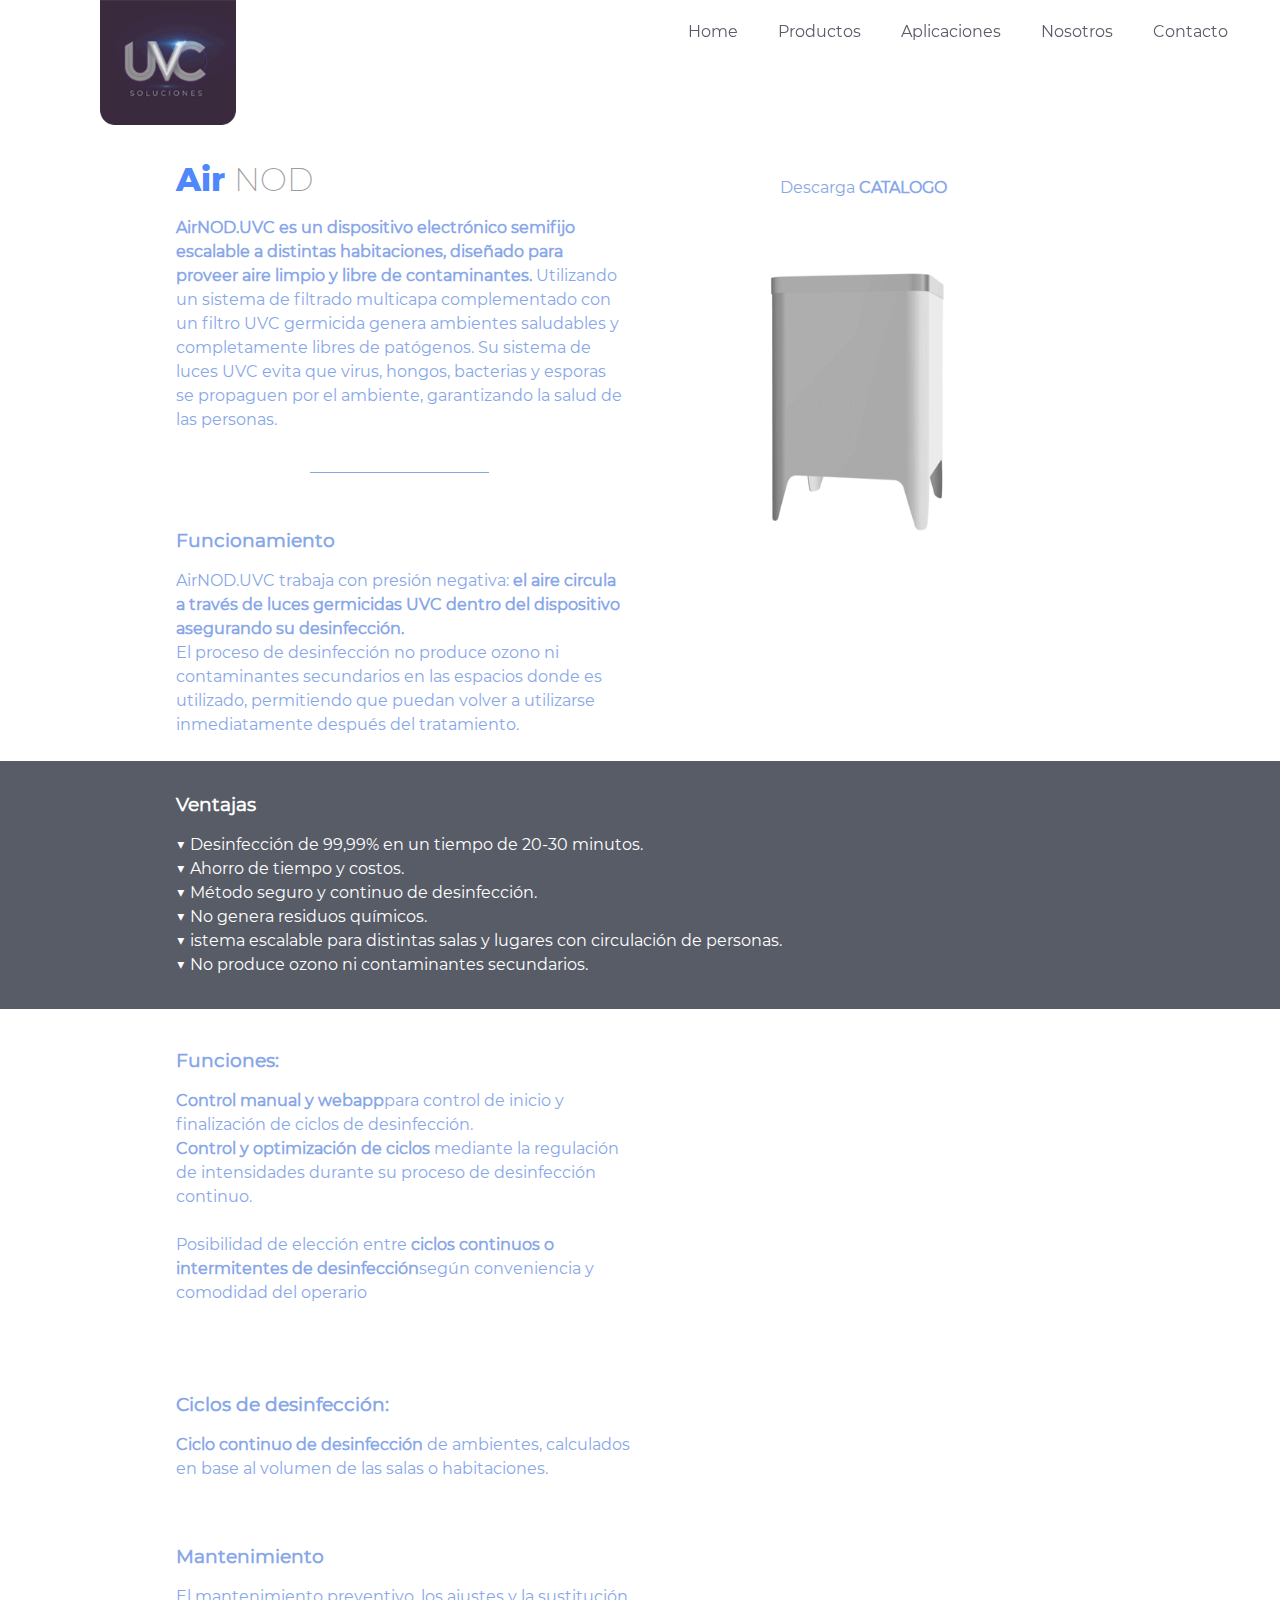
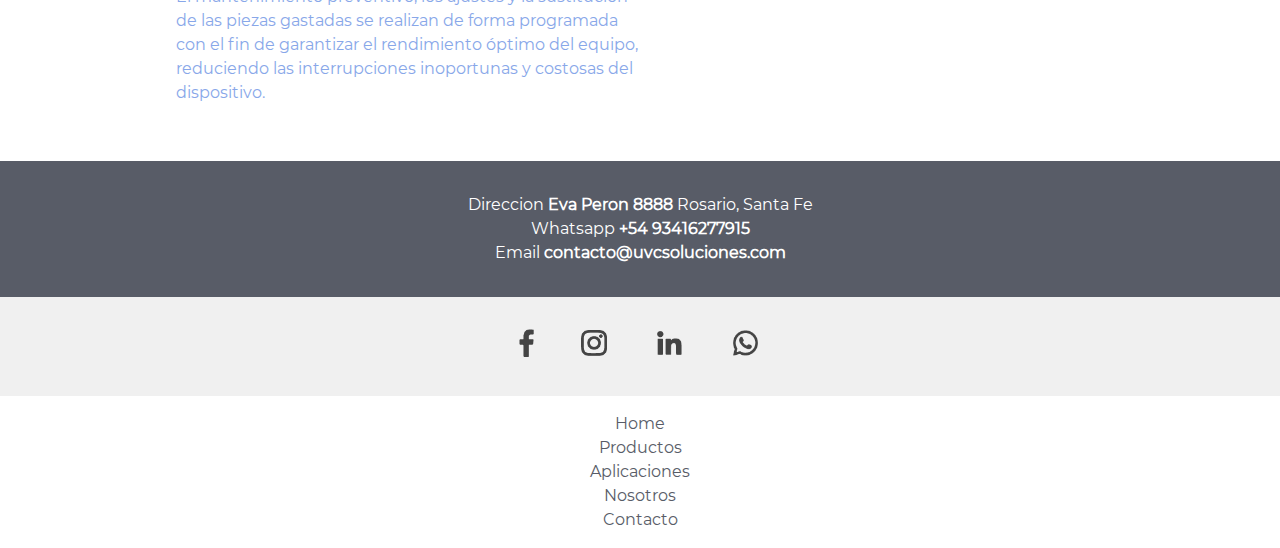
<file: airnod.html>
<!DOCTYPE html>
<html lang="es">

<head>
    <meta charset="UTF-8">
    <meta name="viewport" content="width=device-width, initial-scale=1.0">
    <link rel="stylesheet" href="assets/scss/style.css">
    <link rel="shortcut icon" href="assets/img/favicon.png" type="image/x-icon">
    <title>UVC Soluciones</title>
</head>

<body id="darpas">
    <!-- Logo -->
    <div class="logo-menu-fixed">
        <img src="assets/img/logo.png" alt="uvc soluciones">
    </div>
    <!-- Logo -->


    <!-- Menu -->
    <nav id="menu">
        <input class="menu-btn" type="checkbox" id="menu-btn" />
        <label class="menu-icon" for="menu-btn"><span class="navicon"></span></label>
        <ul class="menu">
            <span id="logo-menu">
                <img src="assets/img/logo.png" alt="uvc soluciones">
            </span>
            <li class="hvr-underline-from-center"><a class="text-gray-dark" href="/">Home</a></li>
            <li class="hvr-underline-from-center"><a class="text-gray-dark" href="/#productos">Productos</a></li>
            <li class="hvr-underline-from-center"><a class="text-gray-dark" href="/#aplicaciones">Aplicaciones</a></li>
            <li class="hvr-underline-from-center"><a class="text-gray-dark" href="/#nosotros">Nosotros</a></li>
            <li class="hvr-underline-from-center"><a class="text-gray-dark" href="/#contacto">Contacto</a></li>
        </ul>
    </nav>
    <!-- Menu -->

    <main class="py-4">
        <section id="productos">
            <!-- Producto darpas -->
            <article class="bg-white slide-in-bottom">
                <div id="imagen" class="py-3">
                    <a href="assets/catalogos/Catalogo_Air_NOD_.pdf" class="mt-1" target="_blank">Descarga
                        <strong>CATALOGO</strong></a>
                    <img src="assets/img/productos/Air_NOD.gif" alt="producto">
                </div>
                <!-- Caracteristicas -->
                <div class="text-left">
                    <h2 class="py-3">Air <span>NOD</span></h2>
                    <p><strong>AirNOD.UVC es un dispositivo electrónico semifijo escalable a
                            distintas habitaciones, diseñado para proveer aire limpio y libre
                            de contaminantes.</strong> Utilizando un sistema de filtrado multicapa
                        complementado con un filtro UVC germicida genera
                        ambientes saludables y completamente libres de patógenos.

                        Su sistema de luces UVC evita que virus, hongos, bacterias
                        y esporas se propaguen por el ambiente, garantizando la
                        salud de las personas.</p>
                    <br>

                    <hr>
                    <!-- Funcionamiento  -->
                    <div class="py-3">
                        <h3 class="py-2">Funcionamiento</h3>
                        <p>AirNOD.UVC trabaja con presión negativa: <strong>el aire circula a
                                través de luces germicidas UVC dentro del dispositivo asegurando
                                su desinfección.</strong></p>

                        <p>El proceso de desinfección no produce ozono ni contaminantes
                            secundarios en las espacios donde es utilizado, permitiendo que
                            puedan volver a utilizarse inmediatamente después
                            del tratamiento.
                        </p>

                    </div>
                </div>
            </article>
            <!-- Ventajas  -->
            <div id="ventajas">
                <h3 class="pb-2">Ventajas</h3>
                <ul>
                    <li>▼ Desinfección de 99,99% en un tiempo de 20-30 minutos.</li>
                    <li>▼ Ahorro de tiempo y costos.</li>
                    <li>▼ Método seguro y continuo de desinfección.</li>
                    <li>▼ No genera residuos químicos.</li>
                    <li>▼ istema escalable para distintas salas y lugares con circulación
                        de personas. </li>
                    <li>▼ No produce ozono ni contaminantes secundarios.</li>
                </ul>
            </div>
            <article class="bg-white">
                <!-- Funciones  -->
                <div class="text-left py-3">
                    <h3 class="py-2">Funciones:</h3>
                    <p><strong>Control manual y webapp</strong>para control de inicio y finalización
                        de ciclos de desinfección.
                        <br>
                    <p><strong>Control y optimización de ciclos </strong>mediante la regulación de
                        intensidades durante su proceso de desinfección continuo.
                    </p>
                    <br>
                    <p>Posibilidad de elección entre <strong>ciclos continuos o intermitentes
                            de desinfección</strong>según conveniencia y comodidad del operario</p>
                    <br>

                </div>
                <!-- Ciclos  -->
            </article>
            <article class="bg-white">
                <div class="text-left py-3">
                    <h3 class="py-2">Ciclos de desinfección:</h3>
                    <p><strong>Ciclo continuo de desinfección</strong> de ambientes, calculados
                        en base al volumen de las salas o habitaciones.</p>
                </div>
            </article>
            <article class="bg-white">
                <!-- Mantenimiento  -->
                <div class="text-left py-3">
                    <h3 class="py-2">Mantenimiento</h3>
                    <p>El mantenimiento preventivo, los ajustes y la sustitución de las
                        piezas gastadas se realizan de forma programada con el fin de
                        garantizar el rendimiento óptimo del equipo, reduciendo
                        las interrupciones inoportunas y costosas del dispositivo.
                    </p>
                </div>
            </article>
        </section>
    </main>
    <footer>
        <!-- Datos de la empresa  -->
        <div class="text-white">
            <p>Direccion <strong>Eva Peron 8888</strong> Rosario, Santa Fe</p>
            <p>Whatsapp <strong>+54 93416277915</strong></p>
            <p>Email <strong>contacto@uvcsoluciones.com</strong></p>
        </div>
        <!-- Datos de la empresa  -->
        </div>
        <!-- Redes sociales -->
        <div id="redes">
            <a href=" https://www.facebook.com/UVC-Soluciones-113861390359320/" target="_blank">
                <img src="assets/img/redes/facebook.png" alt="Facebook">
            </a>
            <a href="https://www.instagram.com/uvc_soluciones/" target="_blank">
                <img src="assets/img/redes/instagram.png" alt="Instagram">
            </a>
            <a href="https://www.linkedin.com/company/uvc-soluciones" target="_blank">
                <img src="assets/img/redes/linkedin.png" alt="Linkedin">
            </a>
            <a href="wa.link/ckor4w" target="_blank">
                <img src="assets/img/redes/whatsapp.png" alt="Whatsapp">
            </a>
        </div>
        <!-- Redes sociales -->

        <!-- Menu footer  -->
        <nav>
            <ul id="menuFooter">
                <li><a href="/">Home</a></li>
                <li><a href="/#productos">Productos</a></li>
                <li><a href="/#aplicaciones">Aplicaciones</a></li>
                <li><a href="/#nosotros">Nosotros</a></li>
                <li><a href="/#contacto">Contacto</a></li>
            </ul>
        </nav>
        <!-- Menu footer  -->
    </footer>
</body>

</html>
</file>
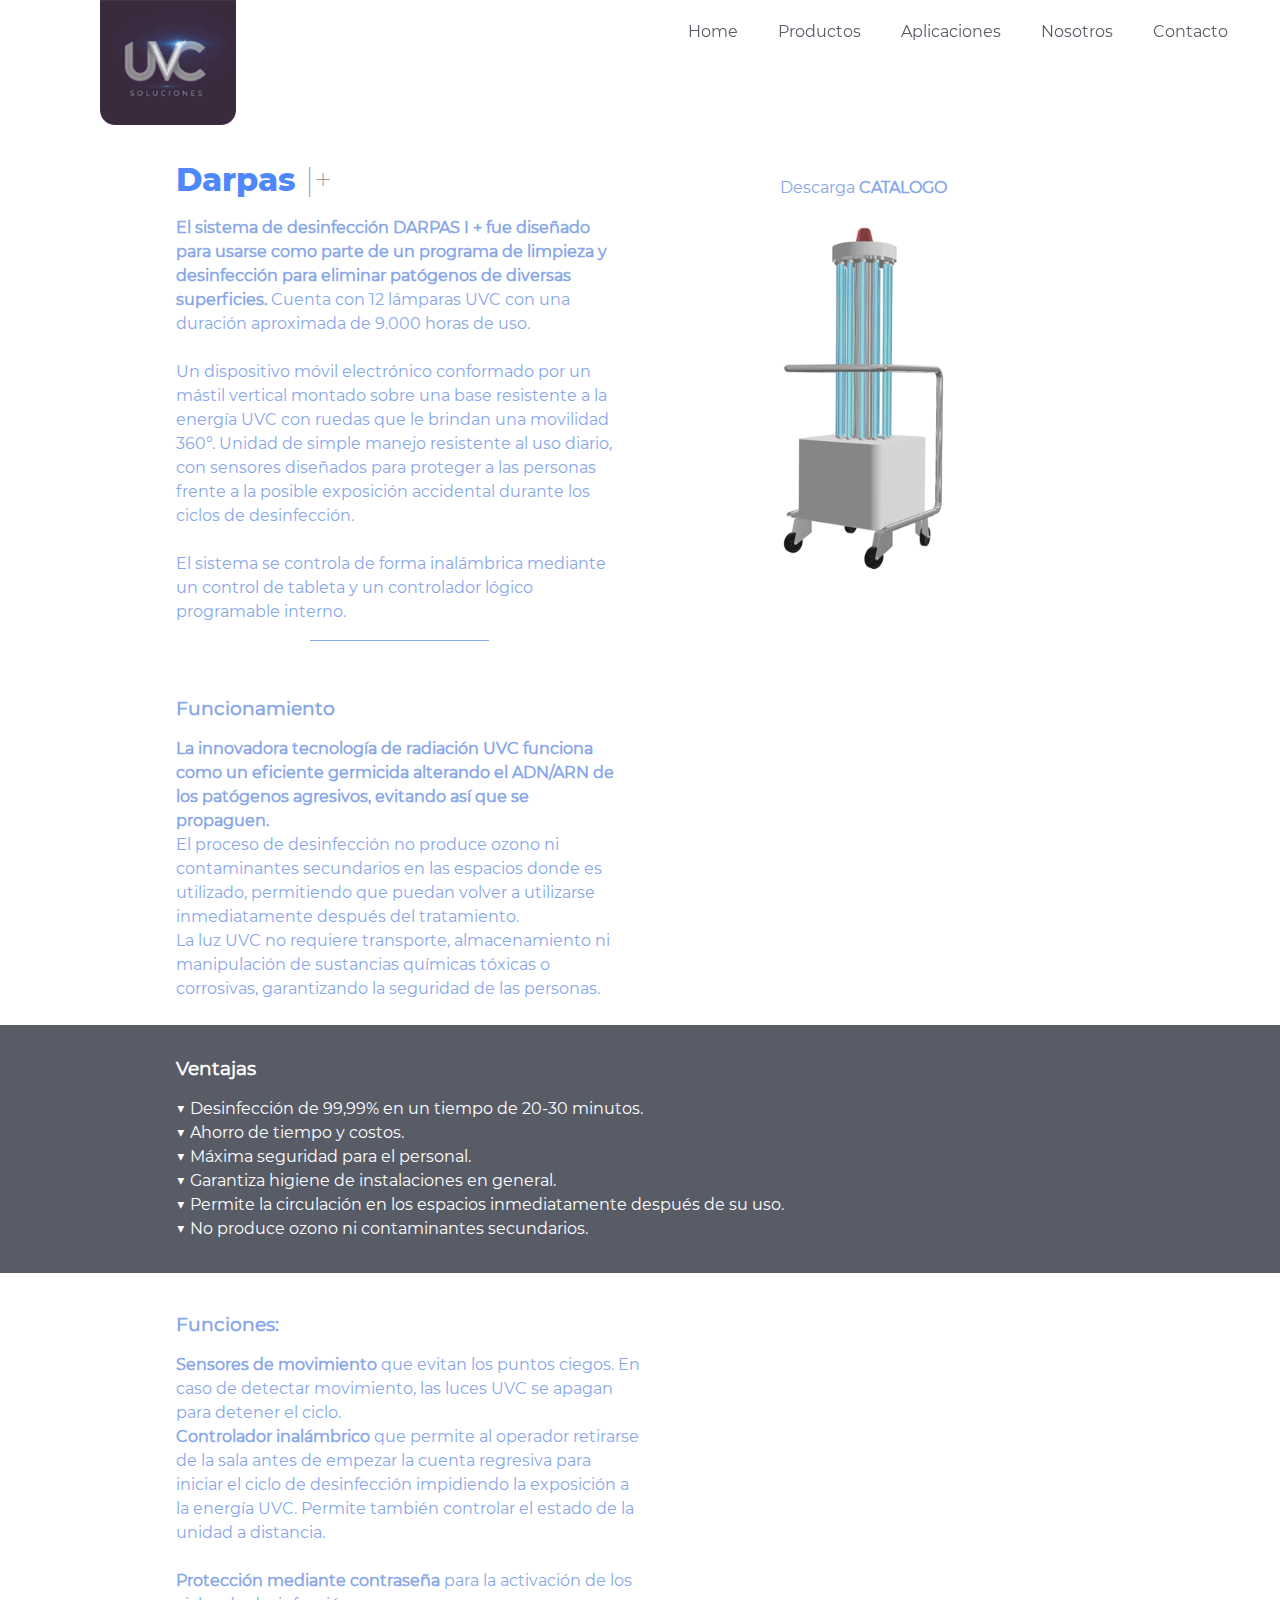
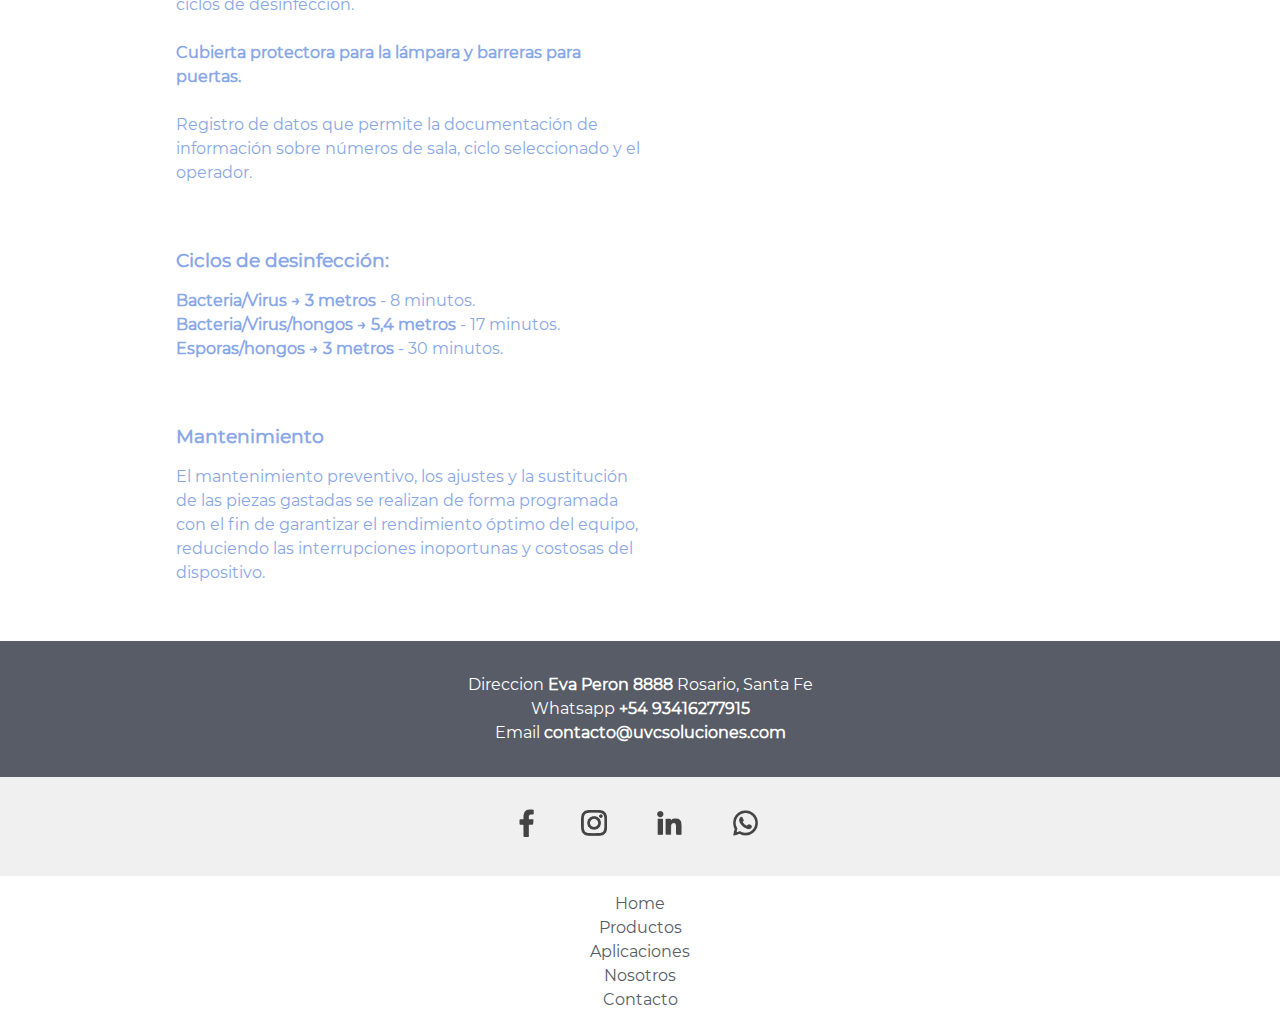
<file: darpas.html>
<!DOCTYPE html>
<html lang="es">

<head>
    <meta charset="UTF-8">
    <meta name="viewport" content="width=device-width, initial-scale=1.0">
    <link rel="stylesheet" href="assets/scss/style.css">
    <link rel="shortcut icon" href="assets/img/favicon.png" type="image/x-icon">
    <title>UVC Soluciones</title>
</head>

<body id="darpas">
    <!-- Logo -->
    <div class="logo-menu-fixed">
        <img src="assets/img/logo.png" alt="uvc soluciones">
    </div>
    <!-- Logo -->


    <!-- Menu -->
    <nav id="menu">
        <input class="menu-btn" type="checkbox" id="menu-btn" />
        <label class="menu-icon" for="menu-btn"><span class="navicon"></span></label>
        <ul class="menu">
            <span id="logo-menu">
                <img src="assets/img/logo.png" alt="uvc soluciones">
            </span>
            <li class="hvr-underline-from-center"><a class="text-gray-dark" href="/">Home</a></li>
            <li class="hvr-underline-from-center"><a class="text-gray-dark" href="/#productos">Productos</a></li>
            <li class="hvr-underline-from-center"><a class="text-gray-dark" href="/#aplicaciones">Aplicaciones</a></li>
            <li class="hvr-underline-from-center"><a class="text-gray-dark" href="/#nosotros">Nosotros</a></li>
            <li class="hvr-underline-from-center"><a class="text-gray-dark" href="/#contacto">Contacto</a></li>
        </ul>
    </nav>
    <!-- Menu -->

    <main class="py-4">
        <section id="productos">
            <!-- Producto darpas -->
            <article class="bg-white slide-in-bottom">
                <div id="imagen" class="py-3">
                    <a href="assets/catalogos/Catalogo_Darpas_I+_.pdf" class="mt-1" target="_blank">Descarga
                        <strong>CATALOGO</strong></a>
                    <img src="assets/img/productos/Darpas_I+_.gif" alt="producto">
                </div>
                <!-- Caracteristicas -->
                <div class="text-left">
                    <h2 class="py-3">Darpas <span>|+</span></h2>
                    <p><strong>El sistema de desinfección DARPAS I + fue diseñado para
                            usarse como parte de un programa de limpieza y desinfección
                            para eliminar patógenos de diversas superficies.</strong> Cuenta con 12
                        lámparas UVC con una duración aproximada de 9.000 horas de uso.</p>
                    <br>
                    <p>Un dispositivo móvil electrónico conformado por un mástil
                        vertical montado sobre una base resistente a la energía UVC
                        con ruedas que le brindan una movilidad 360°. Unidad de simple
                        manejo resistente al uso diario, con sensores diseñados para
                        proteger a las personas frente a la posible exposición accidental
                        durante los ciclos de desinfección.</p>
                    <br>
                    <p>El sistema se controla de forma inalámbrica mediante un control
                        de tableta y un controlador lógico programable interno.
                    </p>
                    <hr>
                    <!-- Funcionamiento  -->
                    <div class="py-3">
                        <h3 class="py-2">Funcionamiento</h3>
                        <p><strong>La innovadora tecnología de radiación UVC funciona como un
                                eficiente germicida alterando el ADN/ARN de los patógenos
                                agresivos, evitando así que se propaguen.</strong></p>

                        <p>El proceso de desinfección no produce ozono ni contaminantes
                            secundarios en las espacios donde es utilizado, permitiendo que
                            puedan volver a utilizarse inmediatamente después del
                            tratamiento.</p>

                        <p>La luz UVC no requiere transporte, almacenamiento ni manipulación
                            de sustancias químicas tóxicas o corrosivas, garantizando la
                            seguridad de las personas.</p>
                    </div>
                </div>
            </article>
            <!-- Ventajas  -->
            <div id="ventajas">
                <h3 class="pb-2">Ventajas</h3>
                <ul>
                    <li>▼ Desinfección de 99,99% en un tiempo de 20-30 minutos.</li>
                    <li>▼ Ahorro de tiempo y costos.</li>
                    <li>▼ Máxima seguridad para el personal.</li>
                    <li>▼ Garantiza higiene de instalaciones en general.</li>
                    <li>▼ Permite la circulación en los espacios inmediatamente
                        después de su uso.</li>
                    <li>▼ No produce ozono ni contaminantes secundarios.</li>
                </ul>
            </div>
            <article class="bg-white">
                <!-- Funciones  -->
                <div class="text-left py-3">
                    <h3 class="py-2">Funciones:</h3>
                    <p><strong>Sensores de movimiento</strong> que evitan los puntos ciegos.
                        En caso de detectar movimiento, las luces UVC se apagan
                        para detener el ciclo.
                        <br>
                    <p><strong>Controlador inalámbrico</strong> que permite al operador retirarse de la
                        sala antes de empezar la cuenta regresiva para iniciar el ciclo
                        de desinfección impidiendo la exposición a la energía UVC.
                        Permite también controlar el estado de la unidad a distancia.</p>
                    <br>
                    <p><strong>Protección mediante contraseña</strong> para la activación de los ciclos
                        de desinfección.</p>
                    <br>
                    <p><strong>Cubierta protectora para la lámpara y barreras para puertas.</strong></p>
                    <br>
                    <p>Registro de datos que permite la documentación de información
                        sobre números de sala, ciclo seleccionado y el operador.</p>
                </div>
                <!-- Ciclos  -->
            </article>
            <article class="bg-white">
                <div class="text-left py-3">
                    <h3 class="py-2">Ciclos de desinfección:</h3>
                    <p><strong>Bacteria/Virus → 3 metros</strong> - 8 minutos.</p>
                    <p><strong>Bacteria/Virus/hongos → 5,4 metros</strong> - 17 minutos.</p>
                    <p><strong>Esporas/hongos → 3 metros</strong> - 30 minutos.</p>
                </div>
            </article>
            <article class="bg-white">
                <!-- Mantenimiento  -->
                <div class="text-left py-3">
                    <h3 class="py-2">Mantenimiento</h3>
                    <p>El mantenimiento preventivo, los ajustes y la sustitución de las
                        piezas gastadas se realizan de forma programada con el fin de
                        garantizar el rendimiento óptimo del equipo, reduciendo
                        las interrupciones inoportunas y costosas del dispositivo.</p>
                </div>
            </article>
        </section>
    </main>
    <footer>
        <!-- Datos de la empresa  -->
        <div class="text-white">
            <p>Direccion <strong>Eva Peron 8888</strong> Rosario, Santa Fe</p>
            <p>Whatsapp <strong>+54 93416277915</strong></p>
            <p>Email <strong>contacto@uvcsoluciones.com</strong></p>
        </div>
        <!-- Datos de la empresa  -->
        </div>
        <!-- Redes sociales -->
        <div id="redes">
            <a href=" https://www.facebook.com/UVC-Soluciones-113861390359320/" target="_blank">
                <img src="assets/img/redes/facebook.png" alt="Facebook">
            </a>
            <a href="https://www.instagram.com/uvc_soluciones/" target="_blank">
                <img src="assets/img/redes/instagram.png" alt="Instagram">
            </a>
            <a href="https://www.linkedin.com/company/uvc-soluciones" target="_blank">
                <img src="assets/img/redes/linkedin.png" alt="Linkedin">
            </a>
            <a href="wa.link/ckor4w" target="_blank">
                <img src="assets/img/redes/whatsapp.png" alt="Whatsapp">
            </a>
        </div>
        <!-- Redes sociales -->

        <!-- Menu footer  -->
        <nav>
            <ul id="menuFooter">
                <li><a href="/">Home</a></li>
                <li><a href="/#productos">Productos</a></li>
                <li><a href="/#aplicaciones">Aplicaciones</a></li>
                <li><a href="/#nosotros">Nosotros</a></li>
                <li><a href="/#contacto">Contacto</a></li>
            </ul>
        </nav>
        <!-- Menu footer  -->
    </footer>
</body>

</html>
</file>
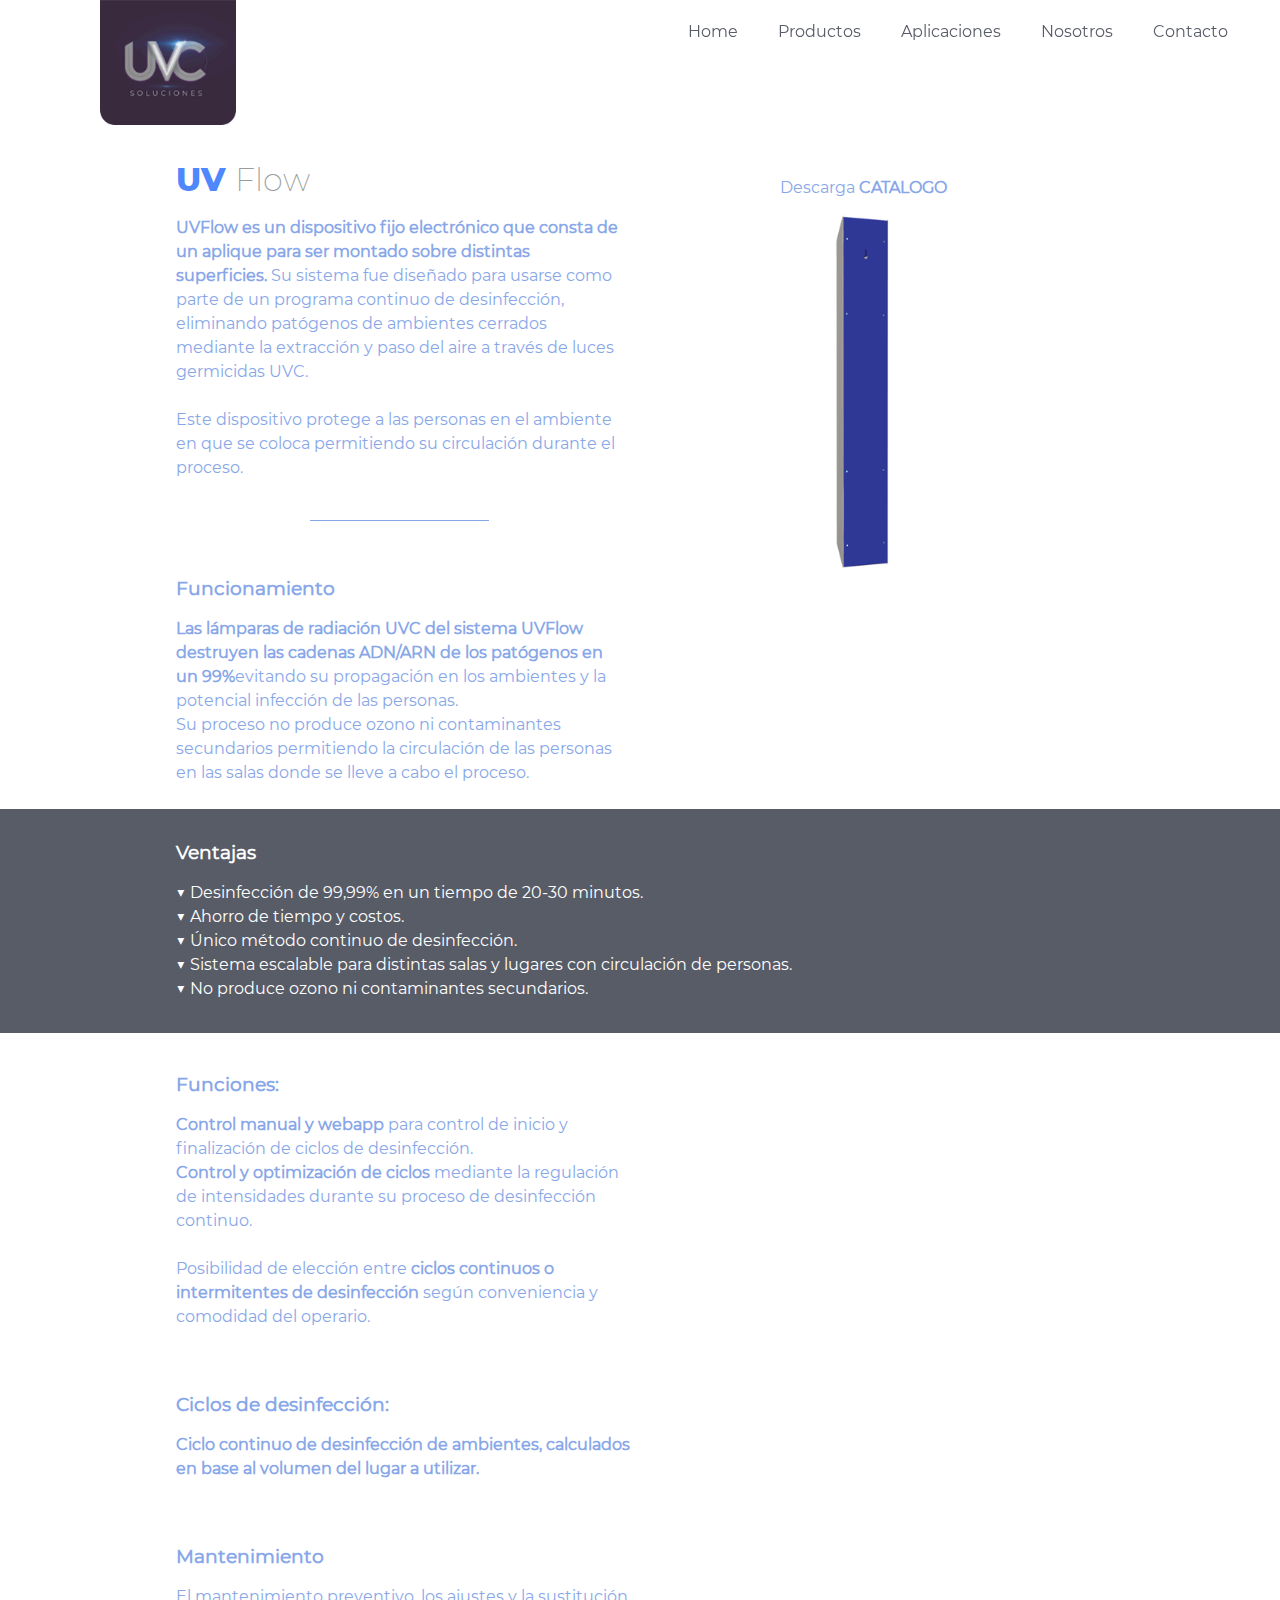
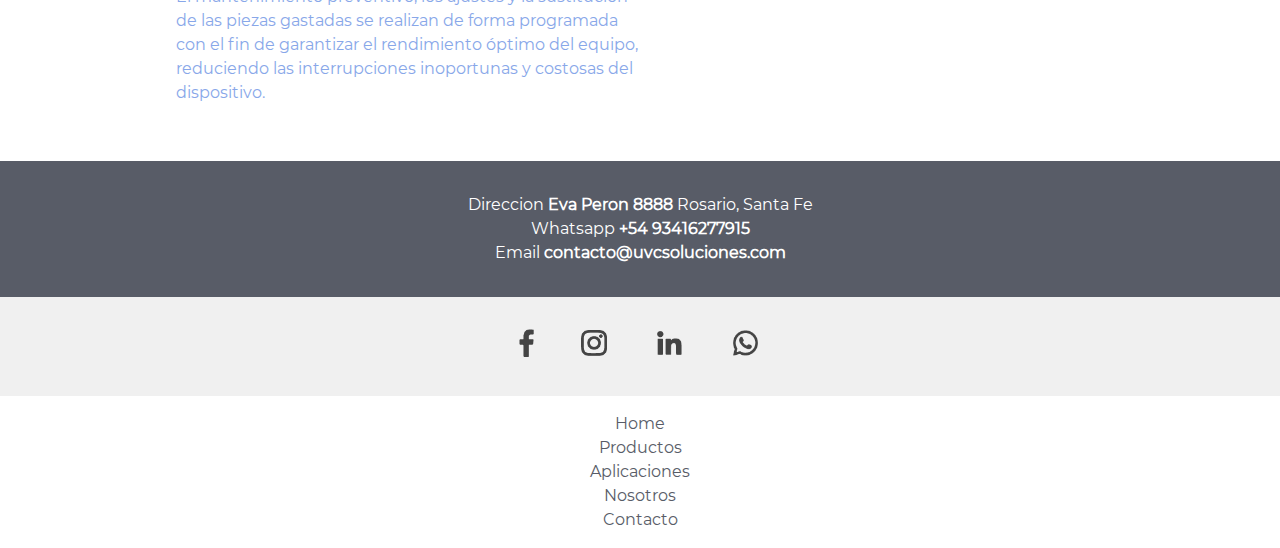
<file: uv-flow.html>
<!DOCTYPE html>
<html lang="es">

<head>
    <meta charset="UTF-8">
    <meta name="viewport" content="width=device-width, initial-scale=1.0">
    <link rel="stylesheet" href="assets/scss/style.css">
    <link rel="shortcut icon" href="assets/img/favicon.png" type="image/x-icon">
    <title>UVC Soluciones</title>
</head>

<body id="darpas">
    <!-- Logo -->
    <div class="logo-menu-fixed">
        <img src="assets/img/logo.png" alt="uvc soluciones">
    </div>
    <!-- Logo -->


    <!-- Menu -->
    <nav id="menu">
        <input class="menu-btn" type="checkbox" id="menu-btn" />
        <label class="menu-icon" for="menu-btn"><span class="navicon"></span></label>
        <ul class="menu">
            <span id="logo-menu">
                <img src="assets/img/logo.png" alt="uvc soluciones">
            </span>
            <li class="hvr-underline-from-center"><a class="text-gray-dark" href="/">Home</a></li>
            <li class="hvr-underline-from-center"><a class="text-gray-dark" href="/#productos">Productos</a></li>
            <li class="hvr-underline-from-center"><a class="text-gray-dark" href="/#aplicaciones">Aplicaciones</a></li>
            <li class="hvr-underline-from-center"><a class="text-gray-dark" href="/#nosotros">Nosotros</a></li>
            <li class="hvr-underline-from-center"><a class="text-gray-dark" href="/#contacto">Contacto</a></li>
        </ul>
    </nav>
    <!-- Menu -->

    <main class="py-4">
        <section id="productos">
            <!-- Producto darpas -->
            <article class="bg-white slide-in-bottom">
                <div id="imagen" class="py-3">
                    <a href="assets/catalogos/Catalogo_Flow_.pdf" class="mt-1" target="_blank">Descarga
                        <strong>CATALOGO</strong></a>
                    <img src="assets/img/productos/UV_Flow_.gif" alt="producto">
                </div>
                <!-- Caracteristicas -->
                <div class="text-left">
                    <h2 class="py-3">UV <span>Flow</span></h2>
                    <p><strong>UVFlow es un dispositivo fijo electrónico que consta de un
                            aplique para ser montado sobre distintas superficies.</strong> Su
                        sistema fue diseñado para usarse como parte de un programa
                        continuo de desinfección, eliminando patógenos de ambientes
                        cerrados mediante la extracción y paso del aire a través de
                        luces germicidas UVC.</p>
                    <br>
                    <p>Este dispositivo protege a las personas en el ambiente en que se
                        coloca permitiendo su circulación durante el proceso.</p>
                    <br>
                    <hr>
                    <!-- Funcionamiento  -->
                    <div class="py-3">
                        <h3 class="py-2">Funcionamiento</h3>
                        <p><strong>Las lámparas de radiación UVC del sistema UVFlow destruyen
                                las cadenas ADN/ARN de los patógenos en un 99%</strong>evitando su
                            propagación en los ambientes y la potencial infección de
                            las personas.</p>

                        <p>Su proceso no produce ozono ni contaminantes secundarios
                            permitiendo la circulación de las personas en las salas donde
                            se lleve a cabo el proceso.</p>

                    </div>
                </div>
            </article>
            <!-- Ventajas  -->
            <div id="ventajas">
                <h3 class="pb-2">Ventajas</h3>
                <ul>
                    <li>▼ Desinfección de 99,99% en un tiempo de 20-30 minutos.</li>
                    <li>▼ Ahorro de tiempo y costos.</li>
                    <li>▼ Único método continuo de desinfección.</li>
                    <li>▼ Sistema escalable para distintas salas y lugares con
                        circulación de personas.</li>
                    <li>▼ No produce ozono ni contaminantes secundarios.</li>
                </ul>
            </div>
            <article class="bg-white">
                <!-- Funciones  -->
                <div class="text-left py-3">
                    <h3 class="py-2">Funciones:</h3>
                    <p><strong>Control manual y webapp</strong> para control de inicio y finalización
                        de ciclos de desinfección.
                        <br>
                    <p><strong>Control y optimización de ciclos</strong> mediante la regulación de
                        intensidades durante su proceso de desinfección continuo.</p>
                    <br>
                    <p>Posibilidad de elección entre <strong>ciclos continuos o intermitentes
                            de desinfección</strong> según conveniencia y comodidad del operario.</p>

                </div>
                <!-- Ciclos  -->
            </article>
            <article class="bg-white">
                <div class="text-left py-3">
                    <h3 class="py-2">Ciclos de desinfección:</h3>
                    <p><strong>Ciclo continuo de desinfección de ambientes, calculados
                            en base al volumen del lugar a utilizar.</strong>
                </div>
            </article>
            <article class="bg-white">
                <!-- Mantenimiento  -->
                <div class="text-left py-3">
                    <h3 class="py-2">Mantenimiento</h3>
                    <p>El mantenimiento preventivo, los ajustes y la sustitución de las
                        piezas gastadas se realizan de forma programada con el fin de
                        garantizar el rendimiento óptimo del equipo, reduciendo
                        las interrupciones inoportunas y costosas del dispositivo.
                    </p>
                </div>
            </article>
        </section>
    </main>
    <footer>
        <!-- Datos de la empresa  -->
        <div class="text-white">
            <p>Direccion <strong>Eva Peron 8888</strong> Rosario, Santa Fe</p>
            <p>Whatsapp <strong>+54 93416277915</strong></p>
            <p>Email <strong>contacto@uvcsoluciones.com</strong></p>
        </div>
        <!-- Datos de la empresa  -->
        </div>
        <!-- Redes sociales -->
        <div id="redes">
            <a href=" https://www.facebook.com/UVC-Soluciones-113861390359320/" target="_blank">
                <img src="assets/img/redes/facebook.png" alt="Facebook">
            </a>
            <a href="https://www.instagram.com/uvc_soluciones/" target="_blank">
                <img src="assets/img/redes/instagram.png" alt="Instagram">
            </a>
            <a href="https://www.linkedin.com/company/uvc-soluciones" target="_blank">
                <img src="assets/img/redes/linkedin.png" alt="Linkedin">
            </a>
            <a href="wa.link/ckor4w" target="_blank">
                <img src="assets/img/redes/whatsapp.png" alt="Whatsapp">
            </a>
        </div>
        <!-- Redes sociales -->

        <!-- Menu footer  -->
        <nav>
            <ul id="menuFooter">
                <li><a href="/">Home</a></li>
                <li><a href="/#productos">Productos</a></li>
                <li><a href="/#aplicaciones">Aplicaciones</a></li>
                <li><a href="/#nosotros">Nosotros</a></li>
                <li><a href="/#contacto">Contacto</a></li>
            </ul>
        </nav>
        <!-- Menu footer  -->
    </footer>
</body>

</html>
</file>
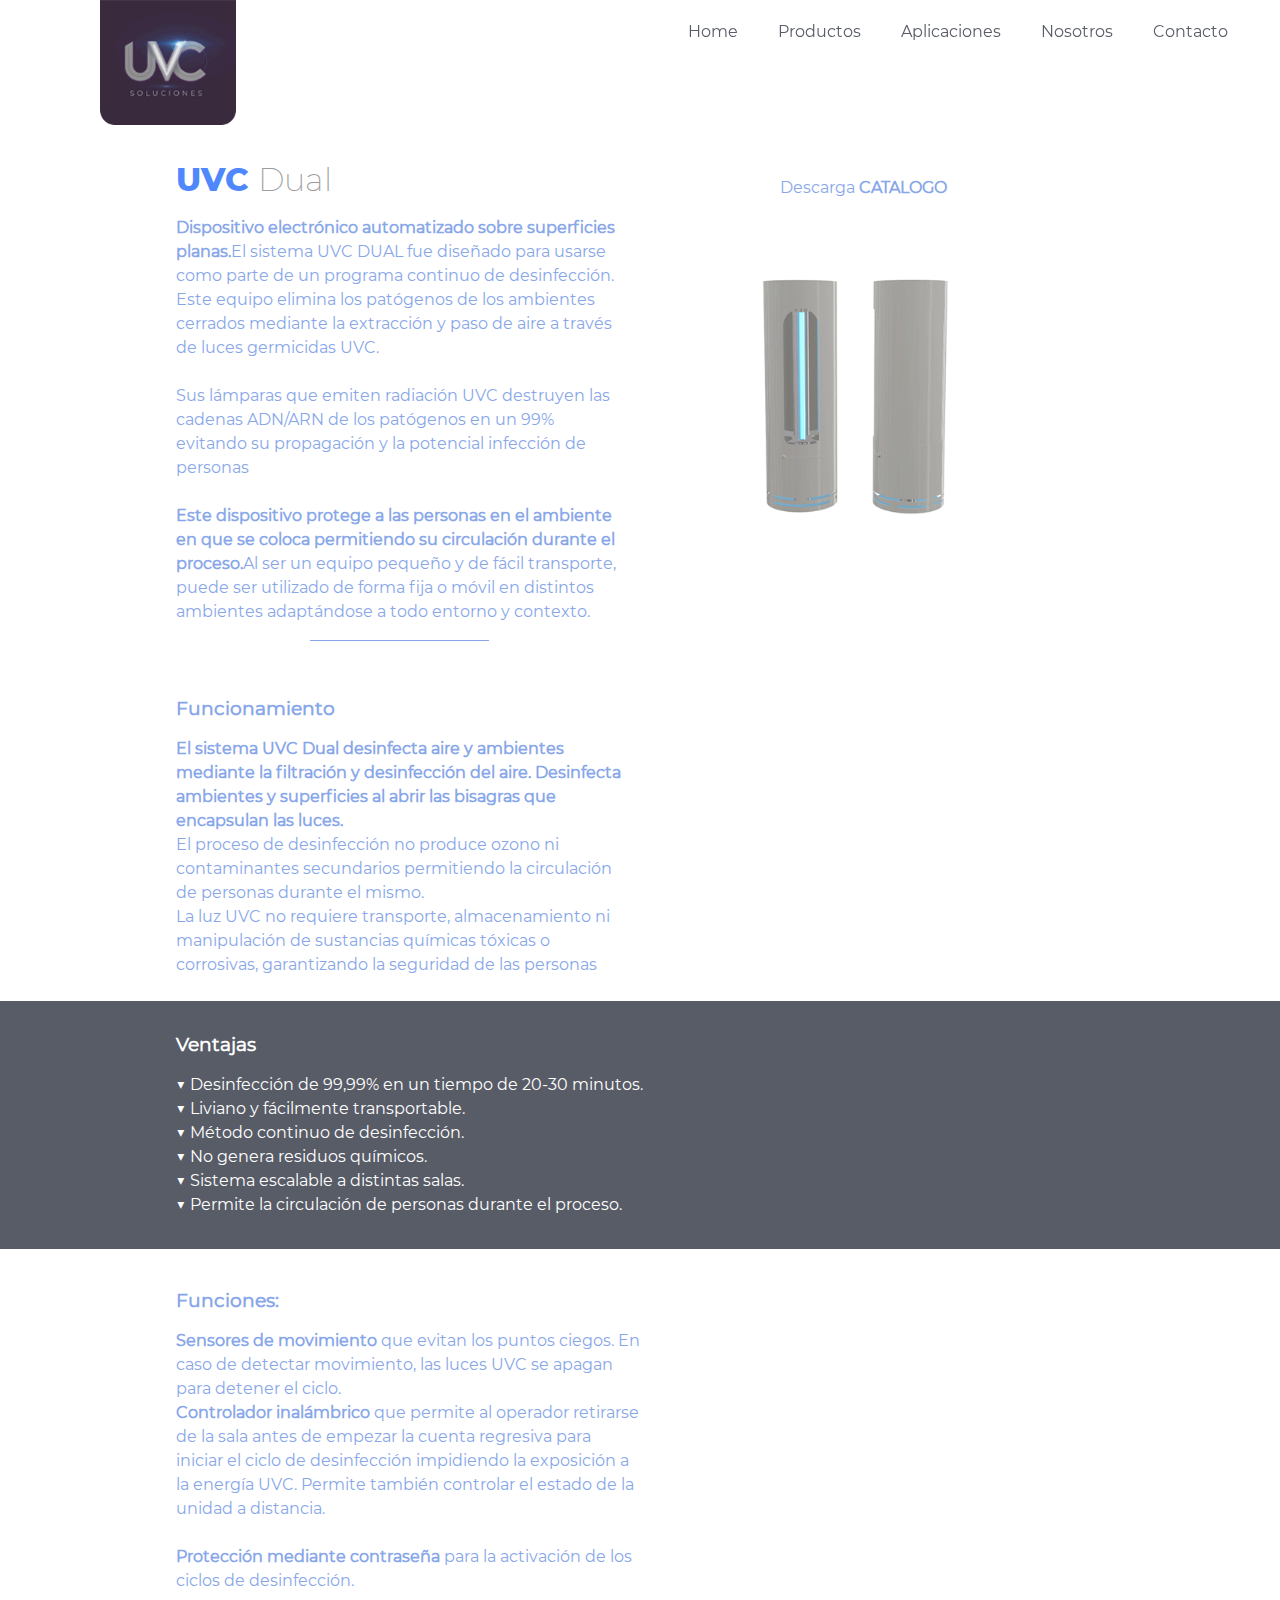
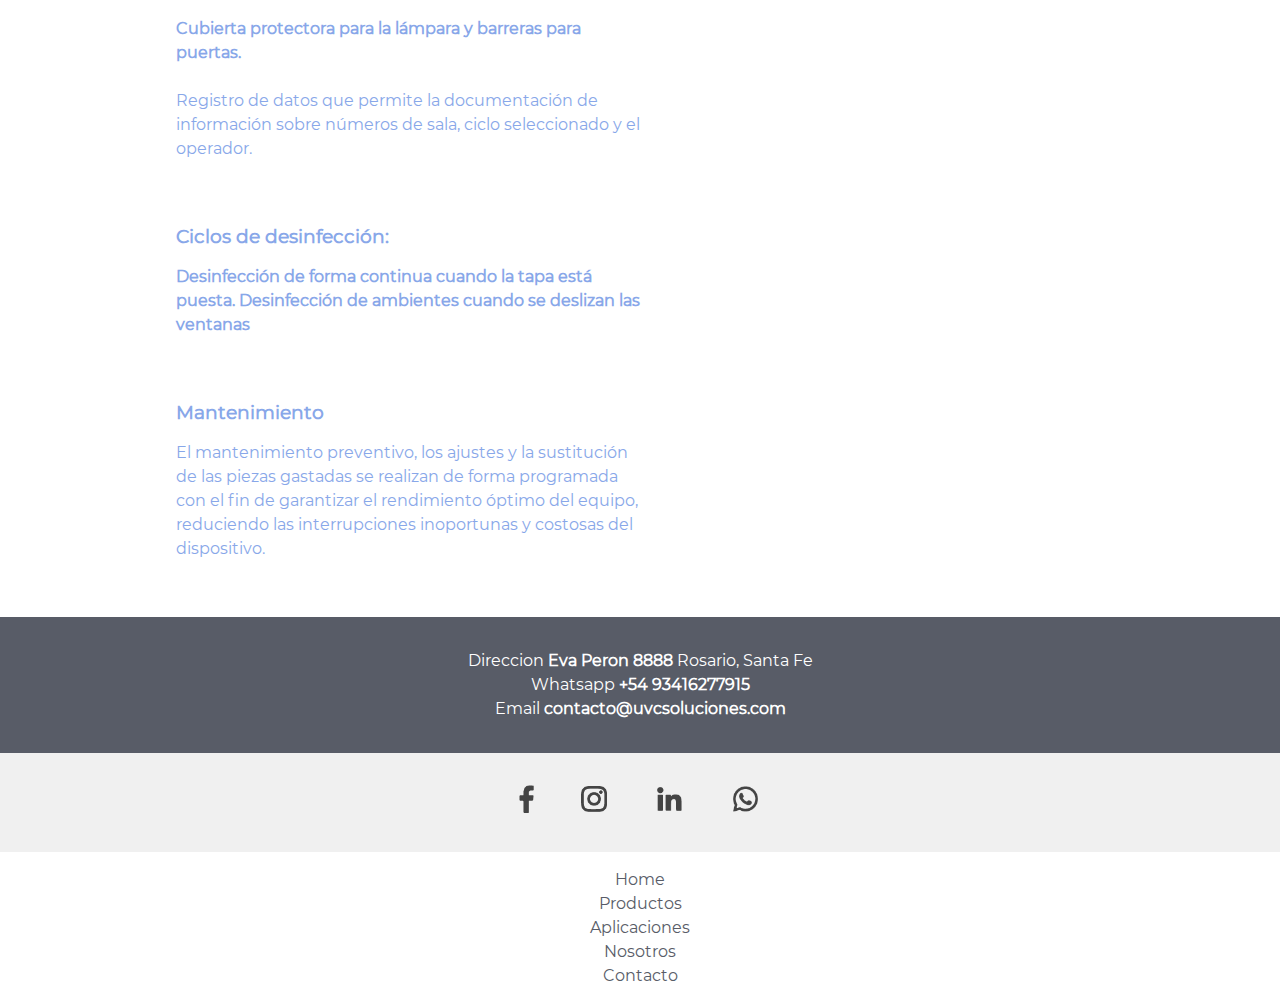
<file: uvc-dual.html>
<!DOCTYPE html>
<html lang="es">

<head>
    <meta charset="UTF-8">
    <meta name="viewport" content="width=device-width, initial-scale=1.0">
    <link rel="stylesheet" href="assets/scss/style.css">
    <link rel="shortcut icon" href="assets/img/favicon.png" type="image/x-icon">
    <title>UVC Soluciones</title>
</head>

<body id="darpas">
    <!-- Logo -->
    <div class="logo-menu-fixed">
        <img src="assets/img/logo.png" alt="uvc soluciones">
    </div>
    <!-- Logo -->


    <!-- Menu -->
    <nav id="menu">
        <input class="menu-btn" type="checkbox" id="menu-btn" />
        <label class="menu-icon" for="menu-btn"><span class="navicon"></span></label>
        <ul class="menu">
            <span id="logo-menu">
                <img src="assets/img/logo.png" alt="uvc soluciones">
            </span>
            <li class="hvr-underline-from-center"><a class="text-gray-dark" href="/">Home</a></li>
            <li class="hvr-underline-from-center"><a class="text-gray-dark" href="/#productos">Productos</a></li>
            <li class="hvr-underline-from-center"><a class="text-gray-dark" href="/#aplicaciones">Aplicaciones</a></li>
            <li class="hvr-underline-from-center"><a class="text-gray-dark" href="/#nosotros">Nosotros</a></li>
            <li class="hvr-underline-from-center"><a class="text-gray-dark" href="/#contacto">Contacto</a></li>
        </ul>
    </nav>
    <!-- Menu -->

    <main class="py-4">
        <section id="productos">
            <!-- Producto darpas -->
            <article class="bg-white slide-in-bottom">
                <div id="imagen" class="py-3">
                    <a href="assets/catalogos/Catalogo_UVC_Dual_.pdf" class="mt-1" target="_blank">Descarga
                        <strong>CATALOGO</strong></a>
                    <img src="assets/img/productos/UVC_Dual_.gif" alt="producto">
                </div>
                <!-- Caracteristicas -->
                <div class="text-left">
                    <h2 class="py-3">UVC <span>Dual</span></h2>
                    <p><strong>Dispositivo electrónico automatizado sobre superficies planas.</strong>El sistema UVC
                        DUAL fue diseñado para usarse como parte de
                        un programa continuo de desinfección. Este equipo elimina
                        los patógenos de los ambientes cerrados mediante la extracción
                        y paso de aire a través de luces germicidas UVC.
                    </p>
                    <br>
                    <p>Sus lámparas que emiten radiación UVC destruyen las cadenas
                        ADN/ARN de los patógenos en un 99% evitando su propagación
                        y la potencial infección de personas</p>
                    <br>
                    <p><strong>Este dispositivo protege a las personas en el ambiente en que
                            se coloca permitiendo su circulación durante el proceso.</strong>Al ser un equipo pequeño y
                        de fácil transporte, puede ser
                        utilizado de forma fija o móvil en distintos ambientes
                        adaptándose a todo entorno y contexto.
                    </p>
                    <hr>
                    <!-- Funcionamiento  -->
                    <div class="py-3">
                        <h3 class="py-2">Funcionamiento</h3>
                        <p><strong>El sistema UVC Dual desinfecta aire y ambientes mediante la
                                filtración y desinfección del aire. Desinfecta ambientes y
                                superficies al abrir las bisagras que encapsulan las luces.
                            </strong></p>

                        <p>El proceso de desinfección no produce ozono ni contaminantes
                            secundarios permitiendo la circulación de personas durante
                            el mismo.
                        </p>

                        <p>La luz UVC no requiere transporte, almacenamiento ni
                            manipulación de sustancias químicas tóxicas o corrosivas,
                            garantizando la seguridad de las personas</p>
                    </div>
                </div>
            </article>
            <!-- Ventajas  -->
            <div id="ventajas">
                <h3 class="pb-2">Ventajas</h3>
                <ul>
                    <li>▼ Desinfección de 99,99% en un tiempo de 20-30 minutos.</li>
                    <li>▼ Liviano y fácilmente transportable.</li>
                    <li>▼ Método continuo de desinfección.</li>
                    <li>▼ No genera residuos químicos.</li>
                    <li>▼ Sistema escalable a distintas salas.</li>
                    <li>▼ Permite la circulación de personas durante el proceso.</li>
                </ul>
            </div>
            <article class="bg-white">
                <!-- Funciones  -->
                <div class="text-left py-3">
                    <h3 class="py-2">Funciones:</h3>
                    <p><strong>Sensores de movimiento</strong> que evitan los puntos ciegos.
                        En caso de detectar movimiento, las luces UVC se apagan
                        para detener el ciclo.
                        <br>
                    <p><strong>Controlador inalámbrico</strong> que permite al operador retirarse de la
                        sala antes de empezar la cuenta regresiva para iniciar el ciclo
                        de desinfección impidiendo la exposición a la energía UVC.
                        Permite también controlar el estado de la unidad a distancia.</p>
                    <br>
                    <p><strong>Protección mediante contraseña</strong> para la activación de los ciclos
                        de desinfección.</p>
                    <br>
                    <p><strong>Cubierta protectora para la lámpara y barreras para puertas.</strong></p>
                    <br>
                    <p>Registro de datos que permite la documentación de información
                        sobre números de sala, ciclo seleccionado y el operador.</p>
                </div>
                <!-- Ciclos  -->
            </article>
            <article class="bg-white">
                <div class="text-left py-3">
                    <h3 class="py-2">Ciclos de desinfección:</h3>
                    <p><strong>Desinfección de forma continua cuando la tapa está puesta.
                            Desinfección de ambientes cuando se deslizan las ventanas</strong>
                </div>
            </article>
            <article class="bg-white">
                <!-- Mantenimiento  -->
                <div class="text-left py-3">
                    <h3 class="py-2">Mantenimiento</h3>
                    <p>El mantenimiento preventivo, los ajustes y la sustitución de
                        las piezas gastadas se realizan de forma programada con el
                        fin de garantizar el rendimiento óptimo del equipo, reduciendo
                        las interrupciones inoportunas y costosas del dispositivo.</p>
                </div>
            </article>
        </section>
    </main>
    <footer>
        <!-- Datos de la empresa  -->
        <div class="text-white">
            <p>Direccion <strong>Eva Peron 8888</strong> Rosario, Santa Fe</p>
            <p>Whatsapp <strong>+54 93416277915</strong></p>
            <p>Email <strong>contacto@uvcsoluciones.com</strong></p>
        </div>
        <!-- Datos de la empresa  -->
        </div>
        <!-- Redes sociales -->
        <div id="redes">
            <a href=" https://www.facebook.com/UVC-Soluciones-113861390359320/" target="_blank">
                <img src="assets/img/redes/facebook.png" alt="Facebook">
            </a>
            <a href="https://www.instagram.com/uvc_soluciones/" target="_blank">
                <img src="assets/img/redes/instagram.png" alt="Instagram">
            </a>
            <a href="https://www.linkedin.com/company/uvc-soluciones" target="_blank">
                <img src="assets/img/redes/linkedin.png" alt="Linkedin">
            </a>
            <a href="wa.link/ckor4w" target="_blank">
                <img src="assets/img/redes/whatsapp.png" alt="Whatsapp">
            </a>
        </div>
        <!-- Redes sociales -->

        <!-- Menu footer  -->
        <nav>
            <ul id="menuFooter">
                <li><a href="/">Home</a></li>
                <li><a href="/#productos">Productos</a></li>
                <li><a href="/#aplicaciones">Aplicaciones</a></li>
                <li><a href="/#nosotros">Nosotros</a></li>
                <li><a href="/#contacto">Contacto</a></li>
            </ul>
        </nav>
        <!-- Menu footer  -->
    </footer>
</body>

</html>
</file>
<file: assets/scss/style.css>
@font-face {
  font-family: "Montserrat Extra Light";
  src: url("../fonts/Montserrat-ExtraLight.ttf");
}

@font-face {
  font-family: "Montserrat Light";
  src: url("../fonts/Montserrat-Light.ttf");
}

@font-face {
  font-family: "Montserrat";
  src: url("../fonts/Montserrat-Regular.ttf");
}

@font-face {
  font-family: "Montserrat Extra Bold";
  src: url("../fonts/Montserrat-ExtraBold.ttf");
}

body {
  font-family: "Montserrat";
}

h2 {
  font-family: "Montserrat Extra Bold";
}

* {
  -webkit-box-sizing: border-box;
          box-sizing: border-box;
  margin: 0;
  padding: 0;
  line-height: 1.5rem;
}

ul {
  list-style-type: none;
}

a {
  color: black;
  text-decoration: none;
}

input:focus {
  outline: 0;
}

textarea:focus {
  outline: 0;
}

label {
  display: -webkit-box;
  display: -ms-flexbox;
  display: flex;
  -webkit-box-orient: vertical;
  -webkit-box-direction: normal;
      -ms-flex-direction: column;
          flex-direction: column;
}

.w-50 {
  width: 50% !important;
}

.w-75 {
  width: 75% !important;
}

.w-100 {
  width: 100% !important;
}

.mt-1 {
  margin-top: 0.5rem !important;
}

.mt-2 {
  margin-top: 1rem !important;
}

.mt-3 {
  margin-top: 1.5rem !important;
}

.mt-4 {
  margin-top: 2.5rem !important;
}

.mb-1 {
  margin-bottom: 0.5rem !important;
}

.mb-2 {
  margin-bottom: 1rem !important;
}

.mb-3 {
  margin-bottom: 1.5rem !important;
}

.pt-2 {
  padding: 1rem 0 0 0 !important;
}

.pb-2 {
  padding: 0 0 1rem 0 !important;
}

.pt-4 {
  padding: 2rem 0 0 0 !important;
}

.py-2 {
  padding: 1rem 0 !important;
}

.py-3 {
  padding: 1.5rem 0 !important;
}

.py-4 {
  padding: 2rem 0 !important;
}

.py-5 {
  padding: 3rem 0 !important;
}

.text-center {
  text-align: center !important;
}

.text-left {
  text-align: left !important;
}

.text-white {
  color: white !important;
}

.text-gray-dark {
  color: #585c67 !important;
}

.img-fluid {
  width: 100%;
}

.d-block {
  display: block;
}

.d-flex {
  display: -webkit-box !important;
  display: -ms-flexbox !important;
  display: flex !important;
}

.flex-column {
  -webkit-box-orient: vertical !important;
  -webkit-box-direction: normal !important;
      -ms-flex-direction: column !important;
          flex-direction: column !important;
}

.bg-white {
  background-color: #fff !important;
}

/* Underline From Center */
.hvr-underline-from-center {
  display: inline-block;
  vertical-align: middle;
  -webkit-transform: perspective(1px) translateZ(0);
  transform: perspective(1px) translateZ(0);
  -webkit-box-shadow: 0 0 1px rgba(0, 0, 0, 0);
          box-shadow: 0 0 1px rgba(0, 0, 0, 0);
  position: relative;
  overflow: hidden;
}

.hvr-underline-from-center:before {
  content: "";
  position: absolute;
  z-index: -1;
  left: 51%;
  right: 51%;
  bottom: 0;
  background: #ffffff;
  height: 2px;
  -webkit-transition-property: left, right;
  transition-property: left, right;
  -webkit-transition-duration: 0.3s;
  transition-duration: 0.3s;
  -webkit-transition-timing-function: ease-out;
  transition-timing-function: ease-out;
}

.hvr-underline-from-center:hover:before,
.hvr-underline-from-center:focus:before,
.hvr-underline-from-center:active:before {
  left: 0;
  right: 0;
}

/* Underline From Center color celeste */
.hvr-underline-from-center-celeste {
  display: inline-block;
  vertical-align: middle;
  -webkit-transform: perspective(1px) translateZ(0);
  transform: perspective(1px) translateZ(0);
  -webkit-box-shadow: 0 0 1px rgba(0, 0, 0, 0);
          box-shadow: 0 0 1px rgba(0, 0, 0, 0);
  position: relative;
  overflow: hidden;
}

.hvr-underline-from-center-celeste:before {
  content: "";
  position: absolute;
  z-index: -1;
  left: 51%;
  right: 51%;
  bottom: 0;
  background: #88a7e9;
  height: 2px;
  -webkit-transition-property: left, right;
  transition-property: left, right;
  -webkit-transition-duration: 0.3s;
  transition-duration: 0.3s;
  -webkit-transition-timing-function: ease-out;
  transition-timing-function: ease-out;
}

.hvr-underline-from-center-celeste:hover:before,
.hvr-underline-from-center-celeste:focus:before,
.hvr-underline-from-center-celeste:active:before {
  left: 0;
  right: 0;
}

/******************************************************/
/* Float Shadow */
.hvr-float-shadow {
  display: inline-block;
  vertical-align: middle;
  -webkit-transform: perspective(1px) translateZ(0);
  transform: perspective(1px) translateZ(0);
  -webkit-box-shadow: 0 0 1px rgba(0, 0, 0, 0);
          box-shadow: 0 0 1px rgba(0, 0, 0, 0);
  position: relative;
  -webkit-transition-duration: 0.3s;
  transition-duration: 0.3s;
  -webkit-transition-property: transform;
  -webkit-transition-property: -webkit-transform;
  transition-property: -webkit-transform;
  transition-property: transform;
  transition-property: transform, -webkit-transform;
}

.hvr-float-shadow:before {
  pointer-events: none;
  position: absolute;
  z-index: -1;
  content: "";
  top: 100%;
  left: 5%;
  height: 10px;
  width: 90%;
  opacity: 0;
  background: radial-gradient(ellipse at center, rgba(0, 0, 0, 0.35) 0%, rgba(0, 0, 0, 0) 80%);
  /* W3C */
  -webkit-transition-duration: 0.3s;
  transition-duration: 0.3s;
  -webkit-transition-property: transform, opacity;
  -webkit-transition-property: opacity, -webkit-transform;
  transition-property: opacity, -webkit-transform;
  transition-property: transform, opacity;
  transition-property: transform, opacity, -webkit-transform;
}

.hvr-float-shadow:hover,
.hvr-float-shadow:focus,
.hvr-float-shadow:active {
  -webkit-transform: translateY(-5px);
  transform: translateY(-5px);
  /* move the element up by 5px */
}

.hvr-float-shadow:hover:before,
.hvr-float-shadow:focus:before,
.hvr-float-shadow:active:before {
  opacity: 1;
  -webkit-transform: translateY(5px);
  transform: translateY(5px);
  /* move the element down by 5px (it will stay in place because it's attached to the element that also moves up 5px) */
}

/*******************************************************/
/* Bounce In */
.hvr-bounce-in {
  display: inline-block;
  vertical-align: middle;
  -webkit-transform: perspective(1px) translateZ(0);
  transform: perspective(1px) translateZ(0);
  -webkit-box-shadow: 0 0 1px rgba(0, 0, 0, 0);
          box-shadow: 0 0 1px rgba(0, 0, 0, 0);
  -webkit-transition-duration: 0.5s;
  transition-duration: 0.5s;
}

.hvr-bounce-in:hover,
.hvr-bounce-in:focus,
.hvr-bounce-in:active {
  -webkit-transform: scale(1.2);
  transform: scale(1.2);
  -webkit-transition-timing-function: cubic-bezier(0.47, 2.02, 0.31, -0.36);
  transition-timing-function: cubic-bezier(0.47, 2.02, 0.31, -0.36);
}

/*********************************************/
/* Push */
@-webkit-keyframes hvr-push {
  50% {
    -webkit-transform: scale(0.8);
    transform: scale(0.8);
  }
  100% {
    -webkit-transform: scale(1);
    transform: scale(1);
  }
}

@keyframes hvr-push {
  50% {
    -webkit-transform: scale(0.8);
    transform: scale(0.8);
  }
  100% {
    -webkit-transform: scale(1);
    transform: scale(1);
  }
}

.hvr-push {
  display: inline-block;
  vertical-align: middle;
  -webkit-transform: perspective(1px) translateZ(0);
  transform: perspective(1px) translateZ(0);
  -webkit-box-shadow: 0 0 1px rgba(0, 0, 0, 0);
          box-shadow: 0 0 1px rgba(0, 0, 0, 0);
}

.hvr-push:hover,
.hvr-push:focus,
.hvr-push:active {
  -webkit-animation-name: hvr-push;
  animation-name: hvr-push;
  -webkit-animation-duration: 0.3s;
  animation-duration: 0.3s;
  -webkit-animation-timing-function: linear;
  animation-timing-function: linear;
  -webkit-animation-iteration-count: 1;
  animation-iteration-count: 1;
}

/**************************************************************/
/* Animacion Slide Bottom */
.slide-in-bottom {
  -webkit-animation: slide-in-bottom 0.5s cubic-bezier(0.25, 0.46, 0.45, 0.94) 500ms both;
  animation: slide-in-bottom 0.5s cubic-bezier(0.25, 0.46, 0.45, 0.94) 500ms both;
}

@-webkit-keyframes slide-in-bottom {
  0% {
    -webkit-transform: translateY(1000px);
    transform: translateY(1000px);
    opacity: 0;
  }
  100% {
    -webkit-transform: translateY(0);
    transform: translateY(0);
    opacity: 1;
  }
}

@keyframes slide-in-bottom {
  0% {
    -webkit-transform: translateY(1000px);
    transform: translateY(1000px);
    opacity: 0;
  }
  100% {
    -webkit-transform: translateY(0);
    transform: translateY(0);
    opacity: 1;
  }
}

[data-aos][data-aos][data-aos-duration="50"], body[data-aos-duration="50"] [data-aos] {
  -webkit-transition-duration: 50ms;
          transition-duration: 50ms;
}

[data-aos][data-aos][data-aos-delay="50"], body[data-aos-delay="50"] [data-aos] {
  -webkit-transition-delay: 0s;
          transition-delay: 0s;
}

[data-aos][data-aos][data-aos-delay="50"].aos-animate, body[data-aos-delay="50"] [data-aos].aos-animate {
  -webkit-transition-delay: 50ms;
          transition-delay: 50ms;
}

[data-aos][data-aos][data-aos-duration="100"], body[data-aos-duration="100"] [data-aos] {
  -webkit-transition-duration: .1s;
          transition-duration: .1s;
}

[data-aos][data-aos][data-aos-delay="100"], body[data-aos-delay="100"] [data-aos] {
  -webkit-transition-delay: 0s;
          transition-delay: 0s;
}

[data-aos][data-aos][data-aos-delay="100"].aos-animate, body[data-aos-delay="100"] [data-aos].aos-animate {
  -webkit-transition-delay: .1s;
          transition-delay: .1s;
}

[data-aos][data-aos][data-aos-duration="150"], body[data-aos-duration="150"] [data-aos] {
  -webkit-transition-duration: .15s;
          transition-duration: .15s;
}

[data-aos][data-aos][data-aos-delay="150"], body[data-aos-delay="150"] [data-aos] {
  -webkit-transition-delay: 0s;
          transition-delay: 0s;
}

[data-aos][data-aos][data-aos-delay="150"].aos-animate, body[data-aos-delay="150"] [data-aos].aos-animate {
  -webkit-transition-delay: .15s;
          transition-delay: .15s;
}

[data-aos][data-aos][data-aos-duration="200"], body[data-aos-duration="200"] [data-aos] {
  -webkit-transition-duration: .2s;
          transition-duration: .2s;
}

[data-aos][data-aos][data-aos-delay="200"], body[data-aos-delay="200"] [data-aos] {
  -webkit-transition-delay: 0s;
          transition-delay: 0s;
}

[data-aos][data-aos][data-aos-delay="200"].aos-animate, body[data-aos-delay="200"] [data-aos].aos-animate {
  -webkit-transition-delay: .2s;
          transition-delay: .2s;
}

[data-aos][data-aos][data-aos-duration="250"], body[data-aos-duration="250"] [data-aos] {
  -webkit-transition-duration: .25s;
          transition-duration: .25s;
}

[data-aos][data-aos][data-aos-delay="250"], body[data-aos-delay="250"] [data-aos] {
  -webkit-transition-delay: 0s;
          transition-delay: 0s;
}

[data-aos][data-aos][data-aos-delay="250"].aos-animate, body[data-aos-delay="250"] [data-aos].aos-animate {
  -webkit-transition-delay: .25s;
          transition-delay: .25s;
}

[data-aos][data-aos][data-aos-duration="300"], body[data-aos-duration="300"] [data-aos] {
  -webkit-transition-duration: .3s;
          transition-duration: .3s;
}

[data-aos][data-aos][data-aos-delay="300"], body[data-aos-delay="300"] [data-aos] {
  -webkit-transition-delay: 0s;
          transition-delay: 0s;
}

[data-aos][data-aos][data-aos-delay="300"].aos-animate, body[data-aos-delay="300"] [data-aos].aos-animate {
  -webkit-transition-delay: .3s;
          transition-delay: .3s;
}

[data-aos][data-aos][data-aos-duration="350"], body[data-aos-duration="350"] [data-aos] {
  -webkit-transition-duration: .35s;
          transition-duration: .35s;
}

[data-aos][data-aos][data-aos-delay="350"], body[data-aos-delay="350"] [data-aos] {
  -webkit-transition-delay: 0s;
          transition-delay: 0s;
}

[data-aos][data-aos][data-aos-delay="350"].aos-animate, body[data-aos-delay="350"] [data-aos].aos-animate {
  -webkit-transition-delay: .35s;
          transition-delay: .35s;
}

[data-aos][data-aos][data-aos-duration="400"], body[data-aos-duration="400"] [data-aos] {
  -webkit-transition-duration: .4s;
          transition-duration: .4s;
}

[data-aos][data-aos][data-aos-delay="400"], body[data-aos-delay="400"] [data-aos] {
  -webkit-transition-delay: 0s;
          transition-delay: 0s;
}

[data-aos][data-aos][data-aos-delay="400"].aos-animate, body[data-aos-delay="400"] [data-aos].aos-animate {
  -webkit-transition-delay: .4s;
          transition-delay: .4s;
}

[data-aos][data-aos][data-aos-duration="450"], body[data-aos-duration="450"] [data-aos] {
  -webkit-transition-duration: .45s;
          transition-duration: .45s;
}

[data-aos][data-aos][data-aos-delay="450"], body[data-aos-delay="450"] [data-aos] {
  -webkit-transition-delay: 0s;
          transition-delay: 0s;
}

[data-aos][data-aos][data-aos-delay="450"].aos-animate, body[data-aos-delay="450"] [data-aos].aos-animate {
  -webkit-transition-delay: .45s;
          transition-delay: .45s;
}

[data-aos][data-aos][data-aos-duration="500"], body[data-aos-duration="500"] [data-aos] {
  -webkit-transition-duration: .5s;
          transition-duration: .5s;
}

[data-aos][data-aos][data-aos-delay="500"], body[data-aos-delay="500"] [data-aos] {
  -webkit-transition-delay: 0s;
          transition-delay: 0s;
}

[data-aos][data-aos][data-aos-delay="500"].aos-animate, body[data-aos-delay="500"] [data-aos].aos-animate {
  -webkit-transition-delay: .5s;
          transition-delay: .5s;
}

[data-aos][data-aos][data-aos-duration="550"], body[data-aos-duration="550"] [data-aos] {
  -webkit-transition-duration: .55s;
          transition-duration: .55s;
}

[data-aos][data-aos][data-aos-delay="550"], body[data-aos-delay="550"] [data-aos] {
  -webkit-transition-delay: 0s;
          transition-delay: 0s;
}

[data-aos][data-aos][data-aos-delay="550"].aos-animate, body[data-aos-delay="550"] [data-aos].aos-animate {
  -webkit-transition-delay: .55s;
          transition-delay: .55s;
}

[data-aos][data-aos][data-aos-duration="600"], body[data-aos-duration="600"] [data-aos] {
  -webkit-transition-duration: .6s;
          transition-duration: .6s;
}

[data-aos][data-aos][data-aos-delay="600"], body[data-aos-delay="600"] [data-aos] {
  -webkit-transition-delay: 0s;
          transition-delay: 0s;
}

[data-aos][data-aos][data-aos-delay="600"].aos-animate, body[data-aos-delay="600"] [data-aos].aos-animate {
  -webkit-transition-delay: .6s;
          transition-delay: .6s;
}

[data-aos][data-aos][data-aos-duration="650"], body[data-aos-duration="650"] [data-aos] {
  -webkit-transition-duration: .65s;
          transition-duration: .65s;
}

[data-aos][data-aos][data-aos-delay="650"], body[data-aos-delay="650"] [data-aos] {
  -webkit-transition-delay: 0s;
          transition-delay: 0s;
}

[data-aos][data-aos][data-aos-delay="650"].aos-animate, body[data-aos-delay="650"] [data-aos].aos-animate {
  -webkit-transition-delay: .65s;
          transition-delay: .65s;
}

[data-aos][data-aos][data-aos-duration="700"], body[data-aos-duration="700"] [data-aos] {
  -webkit-transition-duration: .7s;
          transition-duration: .7s;
}

[data-aos][data-aos][data-aos-delay="700"], body[data-aos-delay="700"] [data-aos] {
  -webkit-transition-delay: 0s;
          transition-delay: 0s;
}

[data-aos][data-aos][data-aos-delay="700"].aos-animate, body[data-aos-delay="700"] [data-aos].aos-animate {
  -webkit-transition-delay: .7s;
          transition-delay: .7s;
}

[data-aos][data-aos][data-aos-duration="750"], body[data-aos-duration="750"] [data-aos] {
  -webkit-transition-duration: .75s;
          transition-duration: .75s;
}

[data-aos][data-aos][data-aos-delay="750"], body[data-aos-delay="750"] [data-aos] {
  -webkit-transition-delay: 0s;
          transition-delay: 0s;
}

[data-aos][data-aos][data-aos-delay="750"].aos-animate, body[data-aos-delay="750"] [data-aos].aos-animate {
  -webkit-transition-delay: .75s;
          transition-delay: .75s;
}

[data-aos][data-aos][data-aos-duration="800"], body[data-aos-duration="800"] [data-aos] {
  -webkit-transition-duration: .8s;
          transition-duration: .8s;
}

[data-aos][data-aos][data-aos-delay="800"], body[data-aos-delay="800"] [data-aos] {
  -webkit-transition-delay: 0s;
          transition-delay: 0s;
}

[data-aos][data-aos][data-aos-delay="800"].aos-animate, body[data-aos-delay="800"] [data-aos].aos-animate {
  -webkit-transition-delay: .8s;
          transition-delay: .8s;
}

[data-aos][data-aos][data-aos-duration="850"], body[data-aos-duration="850"] [data-aos] {
  -webkit-transition-duration: .85s;
          transition-duration: .85s;
}

[data-aos][data-aos][data-aos-delay="850"], body[data-aos-delay="850"] [data-aos] {
  -webkit-transition-delay: 0s;
          transition-delay: 0s;
}

[data-aos][data-aos][data-aos-delay="850"].aos-animate, body[data-aos-delay="850"] [data-aos].aos-animate {
  -webkit-transition-delay: .85s;
          transition-delay: .85s;
}

[data-aos][data-aos][data-aos-duration="900"], body[data-aos-duration="900"] [data-aos] {
  -webkit-transition-duration: .9s;
          transition-duration: .9s;
}

[data-aos][data-aos][data-aos-delay="900"], body[data-aos-delay="900"] [data-aos] {
  -webkit-transition-delay: 0s;
          transition-delay: 0s;
}

[data-aos][data-aos][data-aos-delay="900"].aos-animate, body[data-aos-delay="900"] [data-aos].aos-animate {
  -webkit-transition-delay: .9s;
          transition-delay: .9s;
}

[data-aos][data-aos][data-aos-duration="950"], body[data-aos-duration="950"] [data-aos] {
  -webkit-transition-duration: .95s;
          transition-duration: .95s;
}

[data-aos][data-aos][data-aos-delay="950"], body[data-aos-delay="950"] [data-aos] {
  -webkit-transition-delay: 0s;
          transition-delay: 0s;
}

[data-aos][data-aos][data-aos-delay="950"].aos-animate, body[data-aos-delay="950"] [data-aos].aos-animate {
  -webkit-transition-delay: .95s;
          transition-delay: .95s;
}

[data-aos][data-aos][data-aos-duration="1000"], body[data-aos-duration="1000"] [data-aos] {
  -webkit-transition-duration: 1s;
          transition-duration: 1s;
}

[data-aos][data-aos][data-aos-delay="1000"], body[data-aos-delay="1000"] [data-aos] {
  -webkit-transition-delay: 0s;
          transition-delay: 0s;
}

[data-aos][data-aos][data-aos-delay="1000"].aos-animate, body[data-aos-delay="1000"] [data-aos].aos-animate {
  -webkit-transition-delay: 1s;
          transition-delay: 1s;
}

[data-aos][data-aos][data-aos-duration="1050"], body[data-aos-duration="1050"] [data-aos] {
  -webkit-transition-duration: 1.05s;
          transition-duration: 1.05s;
}

[data-aos][data-aos][data-aos-delay="1050"], body[data-aos-delay="1050"] [data-aos] {
  -webkit-transition-delay: 0s;
          transition-delay: 0s;
}

[data-aos][data-aos][data-aos-delay="1050"].aos-animate, body[data-aos-delay="1050"] [data-aos].aos-animate {
  -webkit-transition-delay: 1.05s;
          transition-delay: 1.05s;
}

[data-aos][data-aos][data-aos-duration="1100"], body[data-aos-duration="1100"] [data-aos] {
  -webkit-transition-duration: 1.1s;
          transition-duration: 1.1s;
}

[data-aos][data-aos][data-aos-delay="1100"], body[data-aos-delay="1100"] [data-aos] {
  -webkit-transition-delay: 0s;
          transition-delay: 0s;
}

[data-aos][data-aos][data-aos-delay="1100"].aos-animate, body[data-aos-delay="1100"] [data-aos].aos-animate {
  -webkit-transition-delay: 1.1s;
          transition-delay: 1.1s;
}

[data-aos][data-aos][data-aos-duration="1150"], body[data-aos-duration="1150"] [data-aos] {
  -webkit-transition-duration: 1.15s;
          transition-duration: 1.15s;
}

[data-aos][data-aos][data-aos-delay="1150"], body[data-aos-delay="1150"] [data-aos] {
  -webkit-transition-delay: 0s;
          transition-delay: 0s;
}

[data-aos][data-aos][data-aos-delay="1150"].aos-animate, body[data-aos-delay="1150"] [data-aos].aos-animate {
  -webkit-transition-delay: 1.15s;
          transition-delay: 1.15s;
}

[data-aos][data-aos][data-aos-duration="1200"], body[data-aos-duration="1200"] [data-aos] {
  -webkit-transition-duration: 1.2s;
          transition-duration: 1.2s;
}

[data-aos][data-aos][data-aos-delay="1200"], body[data-aos-delay="1200"] [data-aos] {
  -webkit-transition-delay: 0s;
          transition-delay: 0s;
}

[data-aos][data-aos][data-aos-delay="1200"].aos-animate, body[data-aos-delay="1200"] [data-aos].aos-animate {
  -webkit-transition-delay: 1.2s;
          transition-delay: 1.2s;
}

[data-aos][data-aos][data-aos-duration="1250"], body[data-aos-duration="1250"] [data-aos] {
  -webkit-transition-duration: 1.25s;
          transition-duration: 1.25s;
}

[data-aos][data-aos][data-aos-delay="1250"], body[data-aos-delay="1250"] [data-aos] {
  -webkit-transition-delay: 0s;
          transition-delay: 0s;
}

[data-aos][data-aos][data-aos-delay="1250"].aos-animate, body[data-aos-delay="1250"] [data-aos].aos-animate {
  -webkit-transition-delay: 1.25s;
          transition-delay: 1.25s;
}

[data-aos][data-aos][data-aos-duration="1300"], body[data-aos-duration="1300"] [data-aos] {
  -webkit-transition-duration: 1.3s;
          transition-duration: 1.3s;
}

[data-aos][data-aos][data-aos-delay="1300"], body[data-aos-delay="1300"] [data-aos] {
  -webkit-transition-delay: 0s;
          transition-delay: 0s;
}

[data-aos][data-aos][data-aos-delay="1300"].aos-animate, body[data-aos-delay="1300"] [data-aos].aos-animate {
  -webkit-transition-delay: 1.3s;
          transition-delay: 1.3s;
}

[data-aos][data-aos][data-aos-duration="1350"], body[data-aos-duration="1350"] [data-aos] {
  -webkit-transition-duration: 1.35s;
          transition-duration: 1.35s;
}

[data-aos][data-aos][data-aos-delay="1350"], body[data-aos-delay="1350"] [data-aos] {
  -webkit-transition-delay: 0s;
          transition-delay: 0s;
}

[data-aos][data-aos][data-aos-delay="1350"].aos-animate, body[data-aos-delay="1350"] [data-aos].aos-animate {
  -webkit-transition-delay: 1.35s;
          transition-delay: 1.35s;
}

[data-aos][data-aos][data-aos-duration="1400"], body[data-aos-duration="1400"] [data-aos] {
  -webkit-transition-duration: 1.4s;
          transition-duration: 1.4s;
}

[data-aos][data-aos][data-aos-delay="1400"], body[data-aos-delay="1400"] [data-aos] {
  -webkit-transition-delay: 0s;
          transition-delay: 0s;
}

[data-aos][data-aos][data-aos-delay="1400"].aos-animate, body[data-aos-delay="1400"] [data-aos].aos-animate {
  -webkit-transition-delay: 1.4s;
          transition-delay: 1.4s;
}

[data-aos][data-aos][data-aos-duration="1450"], body[data-aos-duration="1450"] [data-aos] {
  -webkit-transition-duration: 1.45s;
          transition-duration: 1.45s;
}

[data-aos][data-aos][data-aos-delay="1450"], body[data-aos-delay="1450"] [data-aos] {
  -webkit-transition-delay: 0s;
          transition-delay: 0s;
}

[data-aos][data-aos][data-aos-delay="1450"].aos-animate, body[data-aos-delay="1450"] [data-aos].aos-animate {
  -webkit-transition-delay: 1.45s;
          transition-delay: 1.45s;
}

[data-aos][data-aos][data-aos-duration="1500"], body[data-aos-duration="1500"] [data-aos] {
  -webkit-transition-duration: 1.5s;
          transition-duration: 1.5s;
}

[data-aos][data-aos][data-aos-delay="1500"], body[data-aos-delay="1500"] [data-aos] {
  -webkit-transition-delay: 0s;
          transition-delay: 0s;
}

[data-aos][data-aos][data-aos-delay="1500"].aos-animate, body[data-aos-delay="1500"] [data-aos].aos-animate {
  -webkit-transition-delay: 1.5s;
          transition-delay: 1.5s;
}

[data-aos][data-aos][data-aos-duration="1550"], body[data-aos-duration="1550"] [data-aos] {
  -webkit-transition-duration: 1.55s;
          transition-duration: 1.55s;
}

[data-aos][data-aos][data-aos-delay="1550"], body[data-aos-delay="1550"] [data-aos] {
  -webkit-transition-delay: 0s;
          transition-delay: 0s;
}

[data-aos][data-aos][data-aos-delay="1550"].aos-animate, body[data-aos-delay="1550"] [data-aos].aos-animate {
  -webkit-transition-delay: 1.55s;
          transition-delay: 1.55s;
}

[data-aos][data-aos][data-aos-duration="1600"], body[data-aos-duration="1600"] [data-aos] {
  -webkit-transition-duration: 1.6s;
          transition-duration: 1.6s;
}

[data-aos][data-aos][data-aos-delay="1600"], body[data-aos-delay="1600"] [data-aos] {
  -webkit-transition-delay: 0s;
          transition-delay: 0s;
}

[data-aos][data-aos][data-aos-delay="1600"].aos-animate, body[data-aos-delay="1600"] [data-aos].aos-animate {
  -webkit-transition-delay: 1.6s;
          transition-delay: 1.6s;
}

[data-aos][data-aos][data-aos-duration="1650"], body[data-aos-duration="1650"] [data-aos] {
  -webkit-transition-duration: 1.65s;
          transition-duration: 1.65s;
}

[data-aos][data-aos][data-aos-delay="1650"], body[data-aos-delay="1650"] [data-aos] {
  -webkit-transition-delay: 0s;
          transition-delay: 0s;
}

[data-aos][data-aos][data-aos-delay="1650"].aos-animate, body[data-aos-delay="1650"] [data-aos].aos-animate {
  -webkit-transition-delay: 1.65s;
          transition-delay: 1.65s;
}

[data-aos][data-aos][data-aos-duration="1700"], body[data-aos-duration="1700"] [data-aos] {
  -webkit-transition-duration: 1.7s;
          transition-duration: 1.7s;
}

[data-aos][data-aos][data-aos-delay="1700"], body[data-aos-delay="1700"] [data-aos] {
  -webkit-transition-delay: 0s;
          transition-delay: 0s;
}

[data-aos][data-aos][data-aos-delay="1700"].aos-animate, body[data-aos-delay="1700"] [data-aos].aos-animate {
  -webkit-transition-delay: 1.7s;
          transition-delay: 1.7s;
}

[data-aos][data-aos][data-aos-duration="1750"], body[data-aos-duration="1750"] [data-aos] {
  -webkit-transition-duration: 1.75s;
          transition-duration: 1.75s;
}

[data-aos][data-aos][data-aos-delay="1750"], body[data-aos-delay="1750"] [data-aos] {
  -webkit-transition-delay: 0s;
          transition-delay: 0s;
}

[data-aos][data-aos][data-aos-delay="1750"].aos-animate, body[data-aos-delay="1750"] [data-aos].aos-animate {
  -webkit-transition-delay: 1.75s;
          transition-delay: 1.75s;
}

[data-aos][data-aos][data-aos-duration="1800"], body[data-aos-duration="1800"] [data-aos] {
  -webkit-transition-duration: 1.8s;
          transition-duration: 1.8s;
}

[data-aos][data-aos][data-aos-delay="1800"], body[data-aos-delay="1800"] [data-aos] {
  -webkit-transition-delay: 0s;
          transition-delay: 0s;
}

[data-aos][data-aos][data-aos-delay="1800"].aos-animate, body[data-aos-delay="1800"] [data-aos].aos-animate {
  -webkit-transition-delay: 1.8s;
          transition-delay: 1.8s;
}

[data-aos][data-aos][data-aos-duration="1850"], body[data-aos-duration="1850"] [data-aos] {
  -webkit-transition-duration: 1.85s;
          transition-duration: 1.85s;
}

[data-aos][data-aos][data-aos-delay="1850"], body[data-aos-delay="1850"] [data-aos] {
  -webkit-transition-delay: 0s;
          transition-delay: 0s;
}

[data-aos][data-aos][data-aos-delay="1850"].aos-animate, body[data-aos-delay="1850"] [data-aos].aos-animate {
  -webkit-transition-delay: 1.85s;
          transition-delay: 1.85s;
}

[data-aos][data-aos][data-aos-duration="1900"], body[data-aos-duration="1900"] [data-aos] {
  -webkit-transition-duration: 1.9s;
          transition-duration: 1.9s;
}

[data-aos][data-aos][data-aos-delay="1900"], body[data-aos-delay="1900"] [data-aos] {
  -webkit-transition-delay: 0s;
          transition-delay: 0s;
}

[data-aos][data-aos][data-aos-delay="1900"].aos-animate, body[data-aos-delay="1900"] [data-aos].aos-animate {
  -webkit-transition-delay: 1.9s;
          transition-delay: 1.9s;
}

[data-aos][data-aos][data-aos-duration="1950"], body[data-aos-duration="1950"] [data-aos] {
  -webkit-transition-duration: 1.95s;
          transition-duration: 1.95s;
}

[data-aos][data-aos][data-aos-delay="1950"], body[data-aos-delay="1950"] [data-aos] {
  -webkit-transition-delay: 0s;
          transition-delay: 0s;
}

[data-aos][data-aos][data-aos-delay="1950"].aos-animate, body[data-aos-delay="1950"] [data-aos].aos-animate {
  -webkit-transition-delay: 1.95s;
          transition-delay: 1.95s;
}

[data-aos][data-aos][data-aos-duration="2000"], body[data-aos-duration="2000"] [data-aos] {
  -webkit-transition-duration: 2s;
          transition-duration: 2s;
}

[data-aos][data-aos][data-aos-delay="2000"], body[data-aos-delay="2000"] [data-aos] {
  -webkit-transition-delay: 0s;
          transition-delay: 0s;
}

[data-aos][data-aos][data-aos-delay="2000"].aos-animate, body[data-aos-delay="2000"] [data-aos].aos-animate {
  -webkit-transition-delay: 2s;
          transition-delay: 2s;
}

[data-aos][data-aos][data-aos-duration="2050"], body[data-aos-duration="2050"] [data-aos] {
  -webkit-transition-duration: 2.05s;
          transition-duration: 2.05s;
}

[data-aos][data-aos][data-aos-delay="2050"], body[data-aos-delay="2050"] [data-aos] {
  -webkit-transition-delay: 0s;
          transition-delay: 0s;
}

[data-aos][data-aos][data-aos-delay="2050"].aos-animate, body[data-aos-delay="2050"] [data-aos].aos-animate {
  -webkit-transition-delay: 2.05s;
          transition-delay: 2.05s;
}

[data-aos][data-aos][data-aos-duration="2100"], body[data-aos-duration="2100"] [data-aos] {
  -webkit-transition-duration: 2.1s;
          transition-duration: 2.1s;
}

[data-aos][data-aos][data-aos-delay="2100"], body[data-aos-delay="2100"] [data-aos] {
  -webkit-transition-delay: 0s;
          transition-delay: 0s;
}

[data-aos][data-aos][data-aos-delay="2100"].aos-animate, body[data-aos-delay="2100"] [data-aos].aos-animate {
  -webkit-transition-delay: 2.1s;
          transition-delay: 2.1s;
}

[data-aos][data-aos][data-aos-duration="2150"], body[data-aos-duration="2150"] [data-aos] {
  -webkit-transition-duration: 2.15s;
          transition-duration: 2.15s;
}

[data-aos][data-aos][data-aos-delay="2150"], body[data-aos-delay="2150"] [data-aos] {
  -webkit-transition-delay: 0s;
          transition-delay: 0s;
}

[data-aos][data-aos][data-aos-delay="2150"].aos-animate, body[data-aos-delay="2150"] [data-aos].aos-animate {
  -webkit-transition-delay: 2.15s;
          transition-delay: 2.15s;
}

[data-aos][data-aos][data-aos-duration="2200"], body[data-aos-duration="2200"] [data-aos] {
  -webkit-transition-duration: 2.2s;
          transition-duration: 2.2s;
}

[data-aos][data-aos][data-aos-delay="2200"], body[data-aos-delay="2200"] [data-aos] {
  -webkit-transition-delay: 0s;
          transition-delay: 0s;
}

[data-aos][data-aos][data-aos-delay="2200"].aos-animate, body[data-aos-delay="2200"] [data-aos].aos-animate {
  -webkit-transition-delay: 2.2s;
          transition-delay: 2.2s;
}

[data-aos][data-aos][data-aos-duration="2250"], body[data-aos-duration="2250"] [data-aos] {
  -webkit-transition-duration: 2.25s;
          transition-duration: 2.25s;
}

[data-aos][data-aos][data-aos-delay="2250"], body[data-aos-delay="2250"] [data-aos] {
  -webkit-transition-delay: 0s;
          transition-delay: 0s;
}

[data-aos][data-aos][data-aos-delay="2250"].aos-animate, body[data-aos-delay="2250"] [data-aos].aos-animate {
  -webkit-transition-delay: 2.25s;
          transition-delay: 2.25s;
}

[data-aos][data-aos][data-aos-duration="2300"], body[data-aos-duration="2300"] [data-aos] {
  -webkit-transition-duration: 2.3s;
          transition-duration: 2.3s;
}

[data-aos][data-aos][data-aos-delay="2300"], body[data-aos-delay="2300"] [data-aos] {
  -webkit-transition-delay: 0s;
          transition-delay: 0s;
}

[data-aos][data-aos][data-aos-delay="2300"].aos-animate, body[data-aos-delay="2300"] [data-aos].aos-animate {
  -webkit-transition-delay: 2.3s;
          transition-delay: 2.3s;
}

[data-aos][data-aos][data-aos-duration="2350"], body[data-aos-duration="2350"] [data-aos] {
  -webkit-transition-duration: 2.35s;
          transition-duration: 2.35s;
}

[data-aos][data-aos][data-aos-delay="2350"], body[data-aos-delay="2350"] [data-aos] {
  -webkit-transition-delay: 0s;
          transition-delay: 0s;
}

[data-aos][data-aos][data-aos-delay="2350"].aos-animate, body[data-aos-delay="2350"] [data-aos].aos-animate {
  -webkit-transition-delay: 2.35s;
          transition-delay: 2.35s;
}

[data-aos][data-aos][data-aos-duration="2400"], body[data-aos-duration="2400"] [data-aos] {
  -webkit-transition-duration: 2.4s;
          transition-duration: 2.4s;
}

[data-aos][data-aos][data-aos-delay="2400"], body[data-aos-delay="2400"] [data-aos] {
  -webkit-transition-delay: 0s;
          transition-delay: 0s;
}

[data-aos][data-aos][data-aos-delay="2400"].aos-animate, body[data-aos-delay="2400"] [data-aos].aos-animate {
  -webkit-transition-delay: 2.4s;
          transition-delay: 2.4s;
}

[data-aos][data-aos][data-aos-duration="2450"], body[data-aos-duration="2450"] [data-aos] {
  -webkit-transition-duration: 2.45s;
          transition-duration: 2.45s;
}

[data-aos][data-aos][data-aos-delay="2450"], body[data-aos-delay="2450"] [data-aos] {
  -webkit-transition-delay: 0s;
          transition-delay: 0s;
}

[data-aos][data-aos][data-aos-delay="2450"].aos-animate, body[data-aos-delay="2450"] [data-aos].aos-animate {
  -webkit-transition-delay: 2.45s;
          transition-delay: 2.45s;
}

[data-aos][data-aos][data-aos-duration="2500"], body[data-aos-duration="2500"] [data-aos] {
  -webkit-transition-duration: 2.5s;
          transition-duration: 2.5s;
}

[data-aos][data-aos][data-aos-delay="2500"], body[data-aos-delay="2500"] [data-aos] {
  -webkit-transition-delay: 0s;
          transition-delay: 0s;
}

[data-aos][data-aos][data-aos-delay="2500"].aos-animate, body[data-aos-delay="2500"] [data-aos].aos-animate {
  -webkit-transition-delay: 2.5s;
          transition-delay: 2.5s;
}

[data-aos][data-aos][data-aos-duration="2550"], body[data-aos-duration="2550"] [data-aos] {
  -webkit-transition-duration: 2.55s;
          transition-duration: 2.55s;
}

[data-aos][data-aos][data-aos-delay="2550"], body[data-aos-delay="2550"] [data-aos] {
  -webkit-transition-delay: 0s;
          transition-delay: 0s;
}

[data-aos][data-aos][data-aos-delay="2550"].aos-animate, body[data-aos-delay="2550"] [data-aos].aos-animate {
  -webkit-transition-delay: 2.55s;
          transition-delay: 2.55s;
}

[data-aos][data-aos][data-aos-duration="2600"], body[data-aos-duration="2600"] [data-aos] {
  -webkit-transition-duration: 2.6s;
          transition-duration: 2.6s;
}

[data-aos][data-aos][data-aos-delay="2600"], body[data-aos-delay="2600"] [data-aos] {
  -webkit-transition-delay: 0s;
          transition-delay: 0s;
}

[data-aos][data-aos][data-aos-delay="2600"].aos-animate, body[data-aos-delay="2600"] [data-aos].aos-animate {
  -webkit-transition-delay: 2.6s;
          transition-delay: 2.6s;
}

[data-aos][data-aos][data-aos-duration="2650"], body[data-aos-duration="2650"] [data-aos] {
  -webkit-transition-duration: 2.65s;
          transition-duration: 2.65s;
}

[data-aos][data-aos][data-aos-delay="2650"], body[data-aos-delay="2650"] [data-aos] {
  -webkit-transition-delay: 0s;
          transition-delay: 0s;
}

[data-aos][data-aos][data-aos-delay="2650"].aos-animate, body[data-aos-delay="2650"] [data-aos].aos-animate {
  -webkit-transition-delay: 2.65s;
          transition-delay: 2.65s;
}

[data-aos][data-aos][data-aos-duration="2700"], body[data-aos-duration="2700"] [data-aos] {
  -webkit-transition-duration: 2.7s;
          transition-duration: 2.7s;
}

[data-aos][data-aos][data-aos-delay="2700"], body[data-aos-delay="2700"] [data-aos] {
  -webkit-transition-delay: 0s;
          transition-delay: 0s;
}

[data-aos][data-aos][data-aos-delay="2700"].aos-animate, body[data-aos-delay="2700"] [data-aos].aos-animate {
  -webkit-transition-delay: 2.7s;
          transition-delay: 2.7s;
}

[data-aos][data-aos][data-aos-duration="2750"], body[data-aos-duration="2750"] [data-aos] {
  -webkit-transition-duration: 2.75s;
          transition-duration: 2.75s;
}

[data-aos][data-aos][data-aos-delay="2750"], body[data-aos-delay="2750"] [data-aos] {
  -webkit-transition-delay: 0s;
          transition-delay: 0s;
}

[data-aos][data-aos][data-aos-delay="2750"].aos-animate, body[data-aos-delay="2750"] [data-aos].aos-animate {
  -webkit-transition-delay: 2.75s;
          transition-delay: 2.75s;
}

[data-aos][data-aos][data-aos-duration="2800"], body[data-aos-duration="2800"] [data-aos] {
  -webkit-transition-duration: 2.8s;
          transition-duration: 2.8s;
}

[data-aos][data-aos][data-aos-delay="2800"], body[data-aos-delay="2800"] [data-aos] {
  -webkit-transition-delay: 0s;
          transition-delay: 0s;
}

[data-aos][data-aos][data-aos-delay="2800"].aos-animate, body[data-aos-delay="2800"] [data-aos].aos-animate {
  -webkit-transition-delay: 2.8s;
          transition-delay: 2.8s;
}

[data-aos][data-aos][data-aos-duration="2850"], body[data-aos-duration="2850"] [data-aos] {
  -webkit-transition-duration: 2.85s;
          transition-duration: 2.85s;
}

[data-aos][data-aos][data-aos-delay="2850"], body[data-aos-delay="2850"] [data-aos] {
  -webkit-transition-delay: 0s;
          transition-delay: 0s;
}

[data-aos][data-aos][data-aos-delay="2850"].aos-animate, body[data-aos-delay="2850"] [data-aos].aos-animate {
  -webkit-transition-delay: 2.85s;
          transition-delay: 2.85s;
}

[data-aos][data-aos][data-aos-duration="2900"], body[data-aos-duration="2900"] [data-aos] {
  -webkit-transition-duration: 2.9s;
          transition-duration: 2.9s;
}

[data-aos][data-aos][data-aos-delay="2900"], body[data-aos-delay="2900"] [data-aos] {
  -webkit-transition-delay: 0s;
          transition-delay: 0s;
}

[data-aos][data-aos][data-aos-delay="2900"].aos-animate, body[data-aos-delay="2900"] [data-aos].aos-animate {
  -webkit-transition-delay: 2.9s;
          transition-delay: 2.9s;
}

[data-aos][data-aos][data-aos-duration="2950"], body[data-aos-duration="2950"] [data-aos] {
  -webkit-transition-duration: 2.95s;
          transition-duration: 2.95s;
}

[data-aos][data-aos][data-aos-delay="2950"], body[data-aos-delay="2950"] [data-aos] {
  -webkit-transition-delay: 0s;
          transition-delay: 0s;
}

[data-aos][data-aos][data-aos-delay="2950"].aos-animate, body[data-aos-delay="2950"] [data-aos].aos-animate {
  -webkit-transition-delay: 2.95s;
          transition-delay: 2.95s;
}

[data-aos][data-aos][data-aos-duration="3000"], body[data-aos-duration="3000"] [data-aos] {
  -webkit-transition-duration: 3s;
          transition-duration: 3s;
}

[data-aos][data-aos][data-aos-delay="3000"], body[data-aos-delay="3000"] [data-aos] {
  -webkit-transition-delay: 0s;
          transition-delay: 0s;
}

[data-aos][data-aos][data-aos-delay="3000"].aos-animate, body[data-aos-delay="3000"] [data-aos].aos-animate {
  -webkit-transition-delay: 3s;
          transition-delay: 3s;
}

[data-aos] {
  pointer-events: none;
}

[data-aos].aos-animate {
  pointer-events: auto;
}

[data-aos][data-aos][data-aos-easing=linear], body[data-aos-easing=linear] [data-aos] {
  -webkit-transition-timing-function: cubic-bezier(0.25, 0.25, 0.75, 0.75);
          transition-timing-function: cubic-bezier(0.25, 0.25, 0.75, 0.75);
}

[data-aos][data-aos][data-aos-easing=ease], body[data-aos-easing=ease] [data-aos] {
  -webkit-transition-timing-function: ease;
          transition-timing-function: ease;
}

[data-aos][data-aos][data-aos-easing=ease-in], body[data-aos-easing=ease-in] [data-aos] {
  -webkit-transition-timing-function: ease-in;
          transition-timing-function: ease-in;
}

[data-aos][data-aos][data-aos-easing=ease-out], body[data-aos-easing=ease-out] [data-aos] {
  -webkit-transition-timing-function: ease-out;
          transition-timing-function: ease-out;
}

[data-aos][data-aos][data-aos-easing=ease-in-out], body[data-aos-easing=ease-in-out] [data-aos] {
  -webkit-transition-timing-function: ease-in-out;
          transition-timing-function: ease-in-out;
}

[data-aos][data-aos][data-aos-easing=ease-in-back], body[data-aos-easing=ease-in-back] [data-aos] {
  -webkit-transition-timing-function: cubic-bezier(0.6, -0.28, 0.735, 0.045);
          transition-timing-function: cubic-bezier(0.6, -0.28, 0.735, 0.045);
}

[data-aos][data-aos][data-aos-easing=ease-out-back], body[data-aos-easing=ease-out-back] [data-aos] {
  -webkit-transition-timing-function: cubic-bezier(0.175, 0.885, 0.32, 1.275);
          transition-timing-function: cubic-bezier(0.175, 0.885, 0.32, 1.275);
}

[data-aos][data-aos][data-aos-easing=ease-in-out-back], body[data-aos-easing=ease-in-out-back] [data-aos] {
  -webkit-transition-timing-function: cubic-bezier(0.68, -0.55, 0.265, 1.55);
          transition-timing-function: cubic-bezier(0.68, -0.55, 0.265, 1.55);
}

[data-aos][data-aos][data-aos-easing=ease-in-sine], body[data-aos-easing=ease-in-sine] [data-aos] {
  -webkit-transition-timing-function: cubic-bezier(0.47, 0, 0.745, 0.715);
          transition-timing-function: cubic-bezier(0.47, 0, 0.745, 0.715);
}

[data-aos][data-aos][data-aos-easing=ease-out-sine], body[data-aos-easing=ease-out-sine] [data-aos] {
  -webkit-transition-timing-function: cubic-bezier(0.39, 0.575, 0.565, 1);
          transition-timing-function: cubic-bezier(0.39, 0.575, 0.565, 1);
}

[data-aos][data-aos][data-aos-easing=ease-in-out-sine], body[data-aos-easing=ease-in-out-sine] [data-aos] {
  -webkit-transition-timing-function: cubic-bezier(0.445, 0.05, 0.55, 0.95);
          transition-timing-function: cubic-bezier(0.445, 0.05, 0.55, 0.95);
}

[data-aos][data-aos][data-aos-easing=ease-in-quad], body[data-aos-easing=ease-in-quad] [data-aos] {
  -webkit-transition-timing-function: cubic-bezier(0.55, 0.085, 0.68, 0.53);
          transition-timing-function: cubic-bezier(0.55, 0.085, 0.68, 0.53);
}

[data-aos][data-aos][data-aos-easing=ease-out-quad], body[data-aos-easing=ease-out-quad] [data-aos] {
  -webkit-transition-timing-function: cubic-bezier(0.25, 0.46, 0.45, 0.94);
          transition-timing-function: cubic-bezier(0.25, 0.46, 0.45, 0.94);
}

[data-aos][data-aos][data-aos-easing=ease-in-out-quad], body[data-aos-easing=ease-in-out-quad] [data-aos] {
  -webkit-transition-timing-function: cubic-bezier(0.455, 0.03, 0.515, 0.955);
          transition-timing-function: cubic-bezier(0.455, 0.03, 0.515, 0.955);
}

[data-aos][data-aos][data-aos-easing=ease-in-cubic], body[data-aos-easing=ease-in-cubic] [data-aos] {
  -webkit-transition-timing-function: cubic-bezier(0.55, 0.085, 0.68, 0.53);
          transition-timing-function: cubic-bezier(0.55, 0.085, 0.68, 0.53);
}

[data-aos][data-aos][data-aos-easing=ease-out-cubic], body[data-aos-easing=ease-out-cubic] [data-aos] {
  -webkit-transition-timing-function: cubic-bezier(0.25, 0.46, 0.45, 0.94);
          transition-timing-function: cubic-bezier(0.25, 0.46, 0.45, 0.94);
}

[data-aos][data-aos][data-aos-easing=ease-in-out-cubic], body[data-aos-easing=ease-in-out-cubic] [data-aos] {
  -webkit-transition-timing-function: cubic-bezier(0.455, 0.03, 0.515, 0.955);
          transition-timing-function: cubic-bezier(0.455, 0.03, 0.515, 0.955);
}

[data-aos][data-aos][data-aos-easing=ease-in-quart], body[data-aos-easing=ease-in-quart] [data-aos] {
  -webkit-transition-timing-function: cubic-bezier(0.55, 0.085, 0.68, 0.53);
          transition-timing-function: cubic-bezier(0.55, 0.085, 0.68, 0.53);
}

[data-aos][data-aos][data-aos-easing=ease-out-quart], body[data-aos-easing=ease-out-quart] [data-aos] {
  -webkit-transition-timing-function: cubic-bezier(0.25, 0.46, 0.45, 0.94);
          transition-timing-function: cubic-bezier(0.25, 0.46, 0.45, 0.94);
}

[data-aos][data-aos][data-aos-easing=ease-in-out-quart], body[data-aos-easing=ease-in-out-quart] [data-aos] {
  -webkit-transition-timing-function: cubic-bezier(0.455, 0.03, 0.515, 0.955);
          transition-timing-function: cubic-bezier(0.455, 0.03, 0.515, 0.955);
}

@media screen {
  html:not(.no-js) [data-aos^=fade][data-aos^=fade] {
    opacity: 0;
    transition-property: opacity,-webkit-transform;
    -webkit-transition-property: opacity,-webkit-transform;
    transition-property: opacity,transform;
    transition-property: opacity,transform,-webkit-transform;
  }
  html:not(.no-js) [data-aos^=fade][data-aos^=fade].aos-animate {
    opacity: 1;
    -webkit-transform: none;
    transform: none;
  }
  html:not(.no-js) [data-aos=fade-up] {
    -webkit-transform: translate3d(0, 100px, 0);
    transform: translate3d(0, 100px, 0);
  }
  html:not(.no-js) [data-aos=fade-down] {
    -webkit-transform: translate3d(0, -100px, 0);
    transform: translate3d(0, -100px, 0);
  }
  html:not(.no-js) [data-aos=fade-right] {
    -webkit-transform: translate3d(-100px, 0, 0);
    transform: translate3d(-100px, 0, 0);
  }
  html:not(.no-js) [data-aos=fade-left] {
    -webkit-transform: translate3d(100px, 0, 0);
    transform: translate3d(100px, 0, 0);
  }
  html:not(.no-js) [data-aos=fade-up-right] {
    -webkit-transform: translate3d(-100px, 100px, 0);
    transform: translate3d(-100px, 100px, 0);
  }
  html:not(.no-js) [data-aos=fade-up-left] {
    -webkit-transform: translate3d(100px, 100px, 0);
    transform: translate3d(100px, 100px, 0);
  }
  html:not(.no-js) [data-aos=fade-down-right] {
    -webkit-transform: translate3d(-100px, -100px, 0);
    transform: translate3d(-100px, -100px, 0);
  }
  html:not(.no-js) [data-aos=fade-down-left] {
    -webkit-transform: translate3d(100px, -100px, 0);
    transform: translate3d(100px, -100px, 0);
  }
  html:not(.no-js) [data-aos^=zoom][data-aos^=zoom] {
    opacity: 0;
    transition-property: opacity,-webkit-transform;
    -webkit-transition-property: opacity,-webkit-transform;
    transition-property: opacity,transform;
    transition-property: opacity,transform,-webkit-transform;
  }
  html:not(.no-js) [data-aos^=zoom][data-aos^=zoom].aos-animate {
    opacity: 1;
    -webkit-transform: translateZ(0) scale(1);
    transform: translateZ(0) scale(1);
  }
  html:not(.no-js) [data-aos=zoom-in] {
    -webkit-transform: scale(0.6);
    transform: scale(0.6);
  }
  html:not(.no-js) [data-aos=zoom-in-up] {
    -webkit-transform: translate3d(0, 100px, 0) scale(0.6);
    transform: translate3d(0, 100px, 0) scale(0.6);
  }
  html:not(.no-js) [data-aos=zoom-in-down] {
    -webkit-transform: translate3d(0, -100px, 0) scale(0.6);
    transform: translate3d(0, -100px, 0) scale(0.6);
  }
  html:not(.no-js) [data-aos=zoom-in-right] {
    -webkit-transform: translate3d(-100px, 0, 0) scale(0.6);
    transform: translate3d(-100px, 0, 0) scale(0.6);
  }
  html:not(.no-js) [data-aos=zoom-in-left] {
    -webkit-transform: translate3d(100px, 0, 0) scale(0.6);
    transform: translate3d(100px, 0, 0) scale(0.6);
  }
  html:not(.no-js) [data-aos=zoom-out] {
    -webkit-transform: scale(1.2);
    transform: scale(1.2);
  }
  html:not(.no-js) [data-aos=zoom-out-up] {
    -webkit-transform: translate3d(0, 100px, 0) scale(1.2);
    transform: translate3d(0, 100px, 0) scale(1.2);
  }
  html:not(.no-js) [data-aos=zoom-out-down] {
    -webkit-transform: translate3d(0, -100px, 0) scale(1.2);
    transform: translate3d(0, -100px, 0) scale(1.2);
  }
  html:not(.no-js) [data-aos=zoom-out-right] {
    -webkit-transform: translate3d(-100px, 0, 0) scale(1.2);
    transform: translate3d(-100px, 0, 0) scale(1.2);
  }
  html:not(.no-js) [data-aos=zoom-out-left] {
    -webkit-transform: translate3d(100px, 0, 0) scale(1.2);
    transform: translate3d(100px, 0, 0) scale(1.2);
  }
  html:not(.no-js) [data-aos^=slide][data-aos^=slide] {
    transition-property: -webkit-transform;
    -webkit-transition-property: -webkit-transform;
    transition-property: transform;
    transition-property: transform, -webkit-transform;
    transition-property: transform,-webkit-transform;
    visibility: hidden;
  }
  html:not(.no-js) [data-aos^=slide][data-aos^=slide].aos-animate {
    visibility: visible;
    -webkit-transform: translateZ(0);
    transform: translateZ(0);
  }
  html:not(.no-js) [data-aos=slide-up] {
    -webkit-transform: translate3d(0, 100%, 0);
    transform: translate3d(0, 100%, 0);
  }
  html:not(.no-js) [data-aos=slide-down] {
    -webkit-transform: translate3d(0, -100%, 0);
    transform: translate3d(0, -100%, 0);
  }
  html:not(.no-js) [data-aos=slide-right] {
    -webkit-transform: translate3d(-100%, 0, 0);
    transform: translate3d(-100%, 0, 0);
  }
  html:not(.no-js) [data-aos=slide-left] {
    -webkit-transform: translate3d(100%, 0, 0);
    transform: translate3d(100%, 0, 0);
  }
  html:not(.no-js) [data-aos^=flip][data-aos^=flip] {
    -webkit-backface-visibility: hidden;
    backface-visibility: hidden;
    transition-property: -webkit-transform;
    -webkit-transition-property: -webkit-transform;
    transition-property: transform;
    transition-property: transform, -webkit-transform;
    transition-property: transform,-webkit-transform;
  }
  html:not(.no-js) [data-aos=flip-left] {
    -webkit-transform: perspective(2500px) rotateY(-100deg);
    transform: perspective(2500px) rotateY(-100deg);
  }
  html:not(.no-js) [data-aos=flip-left].aos-animate {
    -webkit-transform: perspective(2500px) rotateY(0);
    transform: perspective(2500px) rotateY(0);
  }
  html:not(.no-js) [data-aos=flip-right] {
    -webkit-transform: perspective(2500px) rotateY(100deg);
    transform: perspective(2500px) rotateY(100deg);
  }
  html:not(.no-js) [data-aos=flip-right].aos-animate {
    -webkit-transform: perspective(2500px) rotateY(0);
    transform: perspective(2500px) rotateY(0);
  }
  html:not(.no-js) [data-aos=flip-up] {
    -webkit-transform: perspective(2500px) rotateX(-100deg);
    transform: perspective(2500px) rotateX(-100deg);
  }
  html:not(.no-js) [data-aos=flip-up].aos-animate {
    -webkit-transform: perspective(2500px) rotateX(0);
    transform: perspective(2500px) rotateX(0);
  }
  html:not(.no-js) [data-aos=flip-down] {
    -webkit-transform: perspective(2500px) rotateX(100deg);
    transform: perspective(2500px) rotateX(100deg);
  }
  html:not(.no-js) [data-aos=flip-down].aos-animate {
    -webkit-transform: perspective(2500px) rotateX(0);
    transform: perspective(2500px) rotateX(0);
  }
}

/* Menu */
#menu {
  font-family: "Montserrat", sans-serif;
  position: fixed;
  width: 100%;
  z-index: 3;
}

.menu {
  display: -webkit-box;
  display: -ms-flexbox;
  display: flex;
  -webkit-box-orient: vertical;
  -webkit-box-direction: normal;
      -ms-flex-direction: column;
          flex-direction: column;
}

#menu ul {
  text-align: center;
  margin: 0;
  padding: 0;
  list-style: none;
  overflow: hidden;
  background-color: rgba(255, 255, 255, 0.959);
  position: absolute;
  width: 100%;
  z-index: -1;
}

#menu li a {
  font-weight: 400;
  display: block;
  padding: 20px 20px;
  border-right: 1px solid #f4f4f4;
  text-decoration: none;
  -webkit-transition: all 300ms;
  transition: all 300ms;
}

#menu .logo {
  display: block;
  float: left;
  font-size: 3em;
  padding: 10px 20px;
  text-decoration: none;
}

/* menu */
#menu .menu {
  clear: both;
  max-height: 0;
  -webkit-transition: max-height 0.2s ease-out;
  transition: max-height 0.2s ease-out;
}

/* menu icon */
#menu .menu-icon {
  cursor: pointer;
  display: inline-block;
  float: right;
  padding: 30px 20px;
  position: relative;
  -webkit-user-select: none;
     -moz-user-select: none;
      -ms-user-select: none;
          user-select: none;
}

#menu .menu-icon .navicon {
  background: #333;
  display: block;
  height: 3px;
  position: relative;
  -webkit-transition: background 0.2s ease-out;
  transition: background 0.2s ease-out;
  width: 25px;
}

#menu .menu-icon .navicon:before,
#menu .menu-icon .navicon:after {
  background: #333;
  content: "";
  display: block;
  height: 100%;
  position: absolute;
  -webkit-transition: all 0.2s ease-out;
  transition: all 0.2s ease-out;
  width: 100%;
}

#menu .menu-icon .navicon:before {
  top: 7px;
}

#menu .menu-icon .navicon:after {
  top: -7px;
}

/* menu btn */
#menu .menu-btn {
  display: none;
}

#menu .menu-btn:checked ~ .menu {
  max-height: 240px;
}

#menu .menu-btn:checked ~ .menu-icon .navicon {
  background: transparent;
}

#menu .menu-btn:checked ~ .menu-icon .navicon:before {
  -webkit-transform: rotate(-45deg);
          transform: rotate(-45deg);
}

#menu .menu-btn:checked ~ .menu-icon .navicon:after {
  -webkit-transform: rotate(45deg);
          transform: rotate(45deg);
}

#menu .menu-btn:checked ~ .menu-icon:not(.steps) .navicon:before,
#menu .menu-btn:checked ~ .menu-icon:not(.steps) .navicon:after {
  top: 0;
}

#logo-menu {
  display: none;
}

.logo-menu-fixed {
  display: none;
}

@media (min-width: 1200px) {
  .logo-menu-fixed {
    position: absolute;
    left: 100px;
    display: block;
  }
  .logo-menu-fixed img {
    width: 75%;
    left: 50px;
  }
  #menu ul {
    background-color: transparent;
    display: -webkit-box;
    display: -ms-flexbox;
    display: flex;
    -webkit-box-orient: horizontal;
    -webkit-box-direction: normal;
        -ms-flex-direction: row;
            flex-direction: row;
    -webkit-box-pack: end;
        -ms-flex-pack: end;
            justify-content: flex-end;
    -webkit-transition: all 0.5s ease;
    transition: all 0.5s ease;
    z-index: 9999;
    padding-right: 2rem;
  }
  #menu li a {
    color: white;
    border: 0;
    padding: 20px 20px;
  }
  #menu .menu {
    clear: none;
    float: right;
    max-height: none;
  }
  #menu .menu-icon {
    display: none;
  }
  #logo-menu img {
    -o-object-fit: contain;
       object-fit: contain;
    width: 75%;
    height: 100%;
  }
  #menu .menu.is-fixed {
    position: fixed;
    -webkit-box-shadow: 3px 3px 10px #0000001f;
            box-shadow: 3px 3px 10px #0000001f;
    background-color: #585c67;
    -webkit-animation: fadein 0.3s;
    /* Safari, Chrome and Opera > 12.1 */
    /* Firefox < 16 */
    /* Internet Explorer */
    /* Opera < 12.1 */
    animation: fadein 0.3s;
  }
  #logo-menu.fixed {
    display: block;
    width: 9%;
    position: absolute;
    left: 30px;
    -ms-flex-item-align: center;
        -ms-grid-row-align: center;
        align-self: center;
    padding: 1rem;
  }
  @-webkit-keyframes fadein {
    from {
      opacity: 0;
    }
    to {
      opacity: 1;
    }
  }
  @keyframes fadein {
    from {
      opacity: 0;
    }
    to {
      opacity: 1;
    }
  }
}

header {
  height: 100vh;
  background-image: url("../img/header.jpg");
  background-color: #6A6E91;
  background-size: cover;
  background-position: center;
  background-attachment: fixed;
  position: relative;
}

header #logo {
  display: none;
}

header h1 {
  font-family: "Montserrat";
  font-size: 1.1rem;
  font-weight: 200;
  text-shadow: 1px 2px 2px black;
  color: white;
  letter-spacing: 0.4rem;
  position: absolute;
  left: 0;
  right: 0;
  bottom: 20%;
  text-align: center;
}

@media (min-width: 768px) {
  header h1 {
    font-size: 2rem;
  }
}

@media (min-width: 1200px) {
  header {
    background-position-y: unset;
  }
  header h1 {
    font-size: 1.7rem;
    letter-spacing: 0.7rem;
    bottom: 5%;
  }
}

#desinfeccion {
  background-image: url("../img/desinfeccion.jpg");
  background-size: cover;
  background-position: right;
  color: white;
}

#desinfeccion div {
  text-align: center;
  padding: 3rem;
}

#desinfeccion h3 {
  color: #88a7e9;
}

#desinfeccion p {
  font-family: "Montserrat Light";
}

#desinfeccion p.lead {
  font-size: 1.2em;
}

@media (min-width: 1200px) {
  #desinfeccion {
    display: -webkit-box;
    display: -ms-flexbox;
    display: flex;
    -webkit-box-pack: end;
        -ms-flex-pack: end;
            justify-content: flex-end;
    padding: 4rem 3rem;
  }
  #desinfeccion div {
    width: 42%;
    text-align: start;
  }
}

@media (min-width: 1400px) {
  #desinfeccion {
    padding: 4rem 10rem;
  }
}

#caracteristicas {
  background-color: #6584ca;
  color: white;
}

#caracteristicas div {
  padding: 3rem;
  text-align: center;
}

#caracteristicas h3 {
  font-family: "Montserrat Extra Bold";
}

#caracteristicas h4 {
  color: #88a7e9;
}

#caracteristicas p {
  font-family: "Montserrat Light";
}

@media (min-width: 768px) {
  #caracteristicas div {
    padding: 3rem 4rem;
  }
}

@media (min-width: 1200px) {
  #caracteristicas {
    padding: 3rem 3rem;
    display: -webkit-box;
    display: -ms-flexbox;
    display: flex;
  }
}

@media (min-width: 1400px) {
  #caracteristicas {
    padding: 3rem 10em;
    display: -webkit-box;
    display: -ms-flexbox;
    display: flex;
  }
}

#video {
  height: 30vh;
}

#video iframe {
  width: 100%;
  height: 30vh;
}

@media (min-width: 1200px) {
  #video {
    height: 100vh;
  }
  #video iframe {
    width: 100%;
    height: 100vh;
  }
}

#productos h1 {
  background-color: #585c67;
  color: white;
  text-align: center;
  padding: 1rem 0;
}

#productos h1 strong {
  color: #2e4473;
}

#productos article {
  padding: 2rem 1rem;
  color: #88a7e9;
}

#productos article:nth-child(odd) {
  background-color: #f0f0f0;
}

#productos a {
  color: #88a7e9;
}

#productos h1 {
  color: #9c9c9d;
  font-family: "Montserrat Light";
}

#productos h1 strong {
  font-family: "Montserrat Extra Bold";
  color: #4f87fd;
}

#productos h2 {
  color: #4f87fd;
  font-family: "Montserrat Extra Bold";
}

#productos h2 span {
  color: #9c9c9d;
  font-weight: 100;
  font-family: "Montserrat Extra Light";
}

#productos hr {
  width: 40%;
  margin: 1rem auto;
  border: none;
  border-bottom: 1px solid #88a7e9;
}

#productos .logos-productos {
  text-align: center;
}

#productos .logos-productos figure {
  padding: 1rem;
}

#darpas #ventajas {
  padding: 2rem 1rem;
  background-color: #585c67;
  color: #fff;
  width: 100%;
}

#darpas article {
  padding: 0rem 1rem;
}

#darpas article #imagen {
  display: -webkit-box;
  display: -ms-flexbox;
  display: flex;
  -webkit-box-orient: vertical;
  -webkit-box-direction: normal;
      -ms-flex-direction: column;
          flex-direction: column;
  -webkit-box-align: center;
      -ms-flex-align: center;
          align-items: center;
  -webkit-box-ordinal-group: 3;
      -ms-flex-order: 2;
          order: 2;
}

#darpas article #imagen img {
  width: 80%;
}

#darpas footer {
  padding: 0;
}

@media (min-width: 768px) {
  #darpas article #imagen img {
    width: 60%;
  }
}

@media (min-width: 1200px) {
  #productos h1 {
    padding: 2rem 0;
  }
  #productos article {
    padding: 4rem;
    display: -webkit-box;
    display: -ms-flexbox;
    display: flex;
  }
  #productos article h2 {
    font-size: 2rem;
    font-weight: bold;
  }
  #productos article .impar {
    -webkit-box-ordinal-group: 2;
        -ms-flex-order: 1;
            order: 1;
  }
  #productos .text-product-impar {
    padding: 0 3rem;
    text-align: end;
  }
  #productos .text-product-impar hr {
    margin: 1.5rem 0 1rem auto;
  }
  #productos .text-product-par {
    padding: 0 3rem;
    text-align: start;
  }
  #productos .text-product-par hr {
    margin: 1.5rem auto 1rem 0;
  }
  #productos .logos-productos {
    display: -webkit-box;
    display: -ms-flexbox;
    display: flex;
  }
  #productos .img-producto-home {
    width: 50%;
  }
  #darpas #menu {
    position: relative;
  }
  #darpas #productos {
    margin-top: 7rem;
  }
  #darpas #ventajas {
    padding: 2rem 11rem;
    width: 100%;
  }
  #darpas article {
    padding: 0rem 11rem;
  }
  #darpas article #imagen img {
    width: 80%;
  }
  #darpas article .text-left {
    width: 50%;
  }
}

@media (min-width: 1400px) {
  #productos article {
    padding: 8rem 10rem;
  }
  #productos article p {
    font-size: 1.1rem;
  }
  #darpas article {
    padding: 0rem 10rem 2rem 22rem;
  }
  #darpas #ventajas {
    padding: 2rem 10rem 2rem 22rem;
  }
}

#aplicaciones h1 {
  background-color: #585c67;
  color: #9c9c9d;
  text-align: center;
  font-family: "Montserrat Light";
  padding: 1rem 0;
}

#aplicaciones .container {
  display: -webkit-box;
  display: -ms-flexbox;
  display: flex;
  -ms-flex-wrap: wrap;
      flex-wrap: wrap;
  width: 100%;
}

#aplicaciones .container img {
  height: 100%;
}

#aplicaciones .div-imagen {
  width: 50%;
  display: inline-block;
  position: relative;
}

#aplicaciones .div-imagen > div {
  position: absolute;
  width: 100%;
  height: 100%;
  top: 0;
  left: 0;
  z-index: -1;
  padding: 3rem 1rem;
  margin: 0;
  background-color: #2e4473;
  color: white;
}

.desvanecer:hover {
  opacity: 0.17;
  -webkit-transition: opacity 500ms;
  transition: opacity 500ms;
}

@media (min-width: 1200px) {
  #aplicaciones .container .div-imagen {
    width: 25%;
    position: relative;
  }
  #aplicaciones .div-imagen > div {
    padding: 6rem 1rem;
    font-size: 1.5rem;
  }
}

@media (min-width: 1600px) {
  #aplicaciones .div-imagen > div {
    padding: 8rem 1rem;
  }
}

#nosotros {
  background-color: #01133b;
  background-image: url("../img/nosotros.jpg");
  background-attachment: fixed;
  background-position: center;
  padding: 2rem 3rem;
  color: white;
  text-align: center;
  font-family: "Montserrat Light";
}

#nosotros figure {
  padding: 2rem 0;
}

@media (min-width: 1200px) {
  #nosotros {
    padding: 4rem 9rem;
  }
  #nosotros h1 {
    font-size: 2rem;
  }
  #nosotros p {
    font-size: 1.2rem;
  }
}

@media (min-width: 1200px) {
  #nosotros {
    padding: 4rem 11rem;
  }
}

footer {
  background-color: #585c67;
  text-align: center;
  padding: 1rem 0 0 0;
}

footer div {
  padding: 2rem 0;
}

footer nav {
  padding: 1rem 0;
  background-color: white;
}

footer nav a {
  color: #585c67;
}

footer h2 {
  color: white;
}

.back-to-top {
  cursor: pointer;
  border-radius: 50%;
  position: fixed;
  bottom: 20px;
  right: 20px;
  background: #2e4473;
  color: #e2e2e2;
  width: 30px;
  height: 30px;
  padding: 3px;
  display: none;
}

@media (min-width: 1200px) {
  footer {
    padding: 4rem 0 0 0;
  }
}

#contacto {
  background-color: #585c67;
  text-align: center;
  padding: 3rem 0 0 0;
}

#contacto h2 {
  color: white;
}

#template-contactform {
  margin: auto;
  width: 80%;
  padding: 2rem 1rem;
}

#template-contactform input {
  color: white;
  background-color: transparent;
  border: 0;
  border-bottom: 1px solid white;
  width: 100%;
  font-size: 1.5em;
}

#template-contactform #label-mensaje {
  border-top: 1px solid white;
  border-left: 1px solid white;
  border-right: 1px solid white;
}

#template-contactform textarea {
  background-color: transparent;
  border: 1px solid white;
  border-top: 0;
  padding: 0.5rem;
  width: 100%;
  color: white;
  font-size: 1.5em;
}

#template-contactform label {
  color: white;
}

#template-contactform .btn-formulario {
  width: 55%;
  background-color: transparent;
  border: 1px solid white;
  color: white;
  font-family: "Montserrat";
  font-size: 1rem;
  padding: 0.5rem;
  display: block;
  /* text-align: center; */
  margin: auto;
  -webkit-transition: all 200ms;
  transition: all 200ms;
}

#template-contactform .btn-formulario:hover {
  cursor: pointer;
  background-color: white;
  color: #585c67;
}

@media (min-width: 1200px) {
  #template-contactform {
    width: 50%;
  }
  #template-contactform .btn-formulario {
    width: 25%;
  }
  #template-contactform .form-group {
    display: -webkit-box;
    display: -ms-flexbox;
    display: flex;
    text-align: start;
  }
  #template-contactform label {
    border-bottom: 1px solid white;
  }
  #template-contactform .text-group {
    text-align: start;
  }
  #template-contactform .text-group label {
    padding: 1rem;
    border-bottom: 0;
  }
  #template-contactform input,
  #template-contactform textarea {
    padding-left: 2rem;
    color: white;
    font-size: 1.2rem;
    width: 100%;
  }
}

#redes {
  background-color: #f0f0f0;
  display: -webkit-box;
  display: -ms-flexbox;
  display: flex;
  -webkit-box-align: center;
      -ms-flex-align: center;
          align-items: center;
  -webkit-box-pack: space-evenly;
      -ms-flex-pack: space-evenly;
          justify-content: space-evenly;
}

#redes a img {
  width: 60%;
}

@media (min-width: 1200px) {
  #redes {
    padding: 2rem 30rem;
  }
}

@media (min-width: 1600px) {
  #redes {
    padding: 2rem 45rem;
  }
}
/*# sourceMappingURL=style.css.map */
</file>
